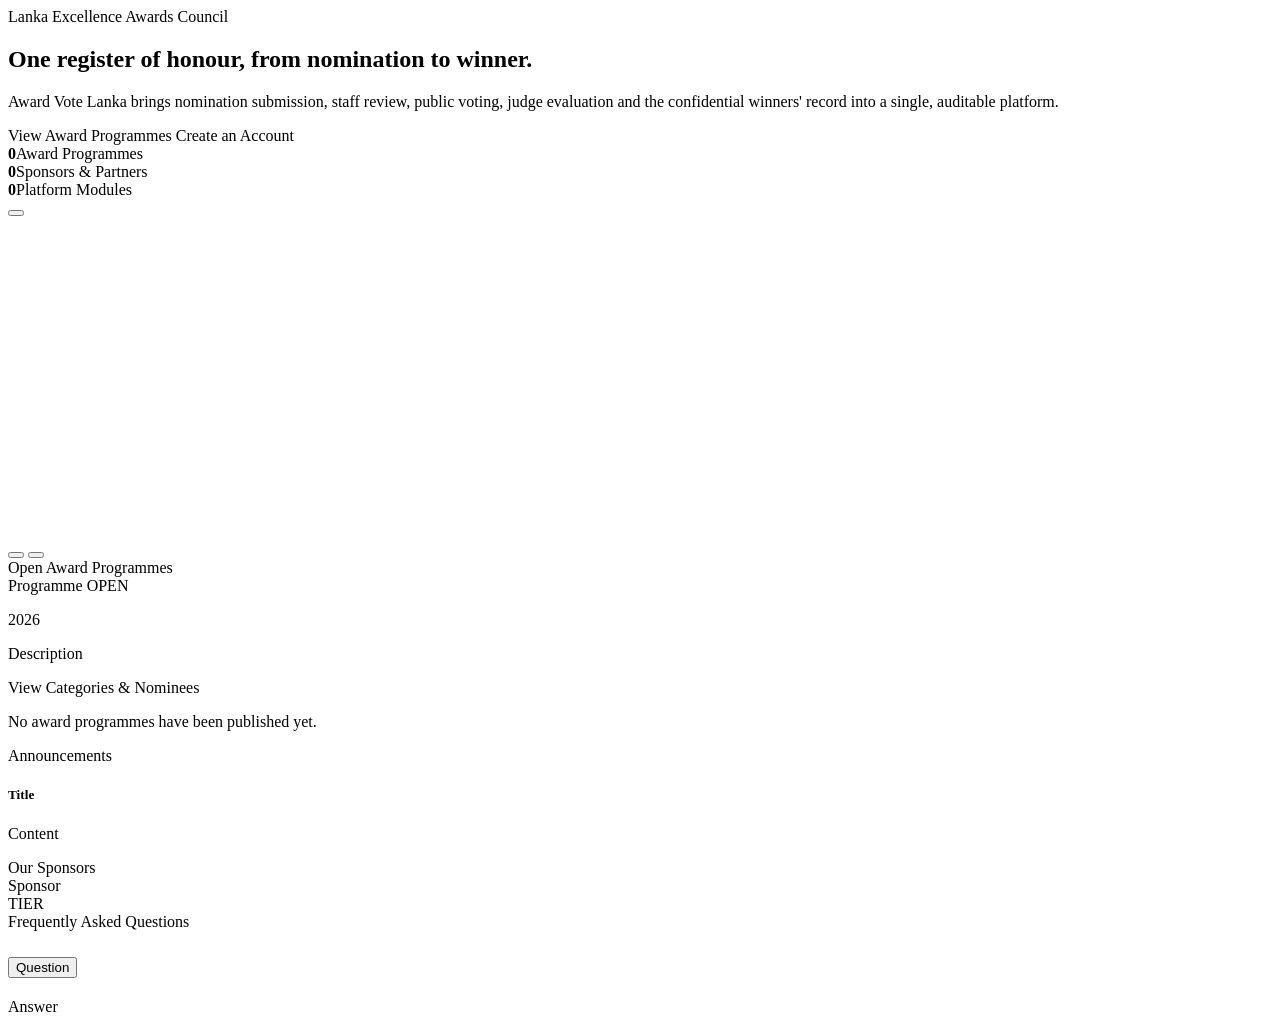
<file: src/main/resources/templates/index.html>
<!DOCTYPE html>
<html lang="en" xmlns:th="http://www.thymeleaf.org" data-bs-theme="dark">
<head th:replace="~{fragments/head :: head('Home')}"></head>
<body>
<div th:replace="~{fragments/nav :: nav}"></div>

<section class="av-hero">
    <div class="hero-orb hero-orb-gold"></div>
    <div class="hero-orb hero-orb-blue"></div>
    <div class="hero-orb hero-orb-purple"></div>
    <div class="container">
        <div class="row align-items-center">
            <div class="col-lg-7">
                <div class="eyebrow mb-3"><i class="bi bi-shield-check me-1"></i>Lanka Excellence Awards Council</div>
                <h1 class="mb-3">One <span class="hero-gradient-text">register of honour</span>, from nomination to winner.</h1>
                <p class="lead">Award Vote Lanka brings nomination submission, staff review, public voting, judge
                    evaluation and the confidential winners' record into a single, auditable platform.</p>
                <div class="mt-4 d-flex gap-2 flex-wrap">
                    <a th:href="@{/awards}" class="btn btn-gold btn-lg px-4"><i class="bi bi-award me-2"></i>View Award Programmes</a>
                    <a th:href="@{/register}" class="btn btn-outline-light btn-lg px-4"><i class="bi bi-person-plus me-2"></i>Create an Account</a>
                </div>
                <div class="hero-stats">
                    <div class="stat"><b class="count-up" th:attr="data-target=${#lists.size(programmes)}">0</b><span>Award Programmes</span></div>
                    <div class="stat"><b class="count-up" th:attr="data-target=${#lists.size(sponsors)}">0</b><span>Sponsors &amp; Partners</span></div>
                    <div class="stat"><b class="count-up" data-target="6">0</b><span>Platform Modules</span></div>
                </div>
            </div>
            <div class="col-lg-5 d-none d-lg-flex justify-content-center hero-seal-stage">
                <div class="hero-seal"><i class="bi bi-trophy"></i></div>
            </div>
        </div>
    </div>
</section>

<div class="container av-banner-stage" th:if="${not #lists.isEmpty(banners)}">
    <div id="bannerCarousel" class="carousel slide my-4 rounded-4 overflow-hidden" data-bs-ride="carousel" data-bs-interval="3000">
        <div class="carousel-indicators" th:if="${#lists.size(banners) > 1}">
            <button th:each="banner, iter : ${banners}" type="button" data-bs-target="#bannerCarousel"
                    th:attr="data-bs-slide-to=${iter.index}" th:classappend="${iter.first} ? 'active'"></button>
        </div>
        <div class="carousel-inner">
            <div class="carousel-item" th:each="banner, iter : ${banners}" th:classappend="${iter.first} ? 'active'">
                <a th:if="${banner.linkUrl}" th:href="${banner.linkUrl}">
                    <img th:src="${banner.imageUrl}" th:alt="${banner.title}" class="d-block w-100" style="height:320px;object-fit:contain;background:#0d1117">
                </a>
                <img th:unless="${banner.linkUrl}" th:src="${banner.imageUrl}" th:alt="${banner.title}" class="d-block w-100" style="height:320px;object-fit:contain;background:#0d1117">
            </div>
        </div>
        <button th:if="${#lists.size(banners) > 1}" class="carousel-control-prev" type="button" data-bs-target="#bannerCarousel" data-bs-slide="prev">
            <span class="carousel-control-prev-icon"></span>
        </button>
        <button th:if="${#lists.size(banners) > 1}" class="carousel-control-next" type="button" data-bs-target="#bannerCarousel" data-bs-slide="next">
            <span class="carousel-control-next-icon"></span>
        </button>
    </div>
</div>

<div class="container">

    <div class="reveal-on-scroll">
        <div class="ledger-rule"><span><i class="bi bi-award me-1"></i>Open Award Programmes</span></div>
        <div class="row g-4 reveal-grid">
            <div class="col-md-6 col-lg-4" th:each="p : ${programmes}">
                <div class="av-card h-100">
                    <div class="card-header-plate d-flex justify-content-between align-items-center">
                        <span th:text="${p.name}">Programme</span>
                        <span class="badge-status" th:classappend="'badge-' + ${#strings.toLowerCase(p.status)}" th:text="${p.status}">OPEN</span>
                    </div>
                    <div class="p-3">
                        <p class="text-muted small mb-2"><i class="bi bi-calendar3 me-1"></i><span th:text="${p.year}">2026</span></p>
                        <p th:text="${p.description}">Description</p>
                        <a th:href="@{'/awards/' + ${p.id}}" class="btn btn-outline-navy btn-sm mt-2"><i class="bi bi-arrow-right-circle me-1"></i>View Categories &amp; Nominees</a>
                    </div>
                </div>
            </div>
            <div class="col-12" th:if="${#lists.isEmpty(programmes)}">
                <div class="empty-state"><i class="bi bi-award"></i><p>No award programmes have been published yet.</p></div>
            </div>
        </div>
    </div>

    <div class="reveal-on-scroll">
        <div class="ledger-rule"><span><i class="bi bi-megaphone me-1"></i>Announcements</span></div>
        <div class="row g-3 reveal-grid">
            <div class="col-md-6" th:each="a : ${announcements}" th:if="${a.active}">
                <div class="av-card p-3 h-100 d-flex gap-3">
                    <div class="icon-tile icon-tile-rose"><i class="bi bi-megaphone-fill"></i></div>
                    <div>
                        <h5 class="mb-1" th:text="${a.title}">Title</h5>
                        <p class="text-muted small mb-0" th:text="${a.content}">Content</p>
                    </div>
                </div>
            </div>
        </div>
    </div>

    <div class="reveal-on-scroll">
        <div class="ledger-rule"><span><i class="bi bi-briefcase me-1"></i>Our Sponsors</span></div>
        <div class="row g-3 align-items-stretch reveal-grid">
            <div class="col-6 col-md-3" th:each="s : ${sponsors}">
                <div class="av-card p-3 text-center h-100">
                    <i class="bi bi-building text-muted mb-2 d-block" th:classappend="${s.iconClass}"></i>
                    <div class="fw-bold" th:text="${s.sponsor.name}">Sponsor</div>
                    <span class="badge-status badge-open mt-2 d-inline-block" th:text="${s.sponsor.tier}">TIER</span>
                </div>
            </div>
        </div>
    </div>

    <div class="reveal-on-scroll">
        <div class="ledger-rule"><span><i class="bi bi-question-circle me-1"></i>Frequently Asked Questions</span></div>
        <div class="accordion mb-5" id="faqAccordion">
            <div class="accordion-item" th:each="f, iter : ${faqs}">
                <h2 class="accordion-header">
                    <button class="accordion-button collapsed" type="button" data-bs-toggle="collapse"
                            th:data-bs-target="'#faq' + ${iter.index}" th:text="${f.question}">Question</button>
                </h2>
                <div th:id="'faq' + ${iter.index}" class="accordion-collapse collapse" data-bs-parent="#faqAccordion">
                    <div class="accordion-body" th:text="${f.answer}">Answer</div>
                </div>
            </div>
        </div>
    </div>

</div>

<div th:replace="~{fragments/footer :: footer}"></div>
<script src="https://cdn.jsdelivr.net/npm/bootstrap@5.3.3/dist/js/bootstrap.bundle.min.js"></script>
<script th:src="@{/js/app.js}"></script>
</body>
</html>
</file>
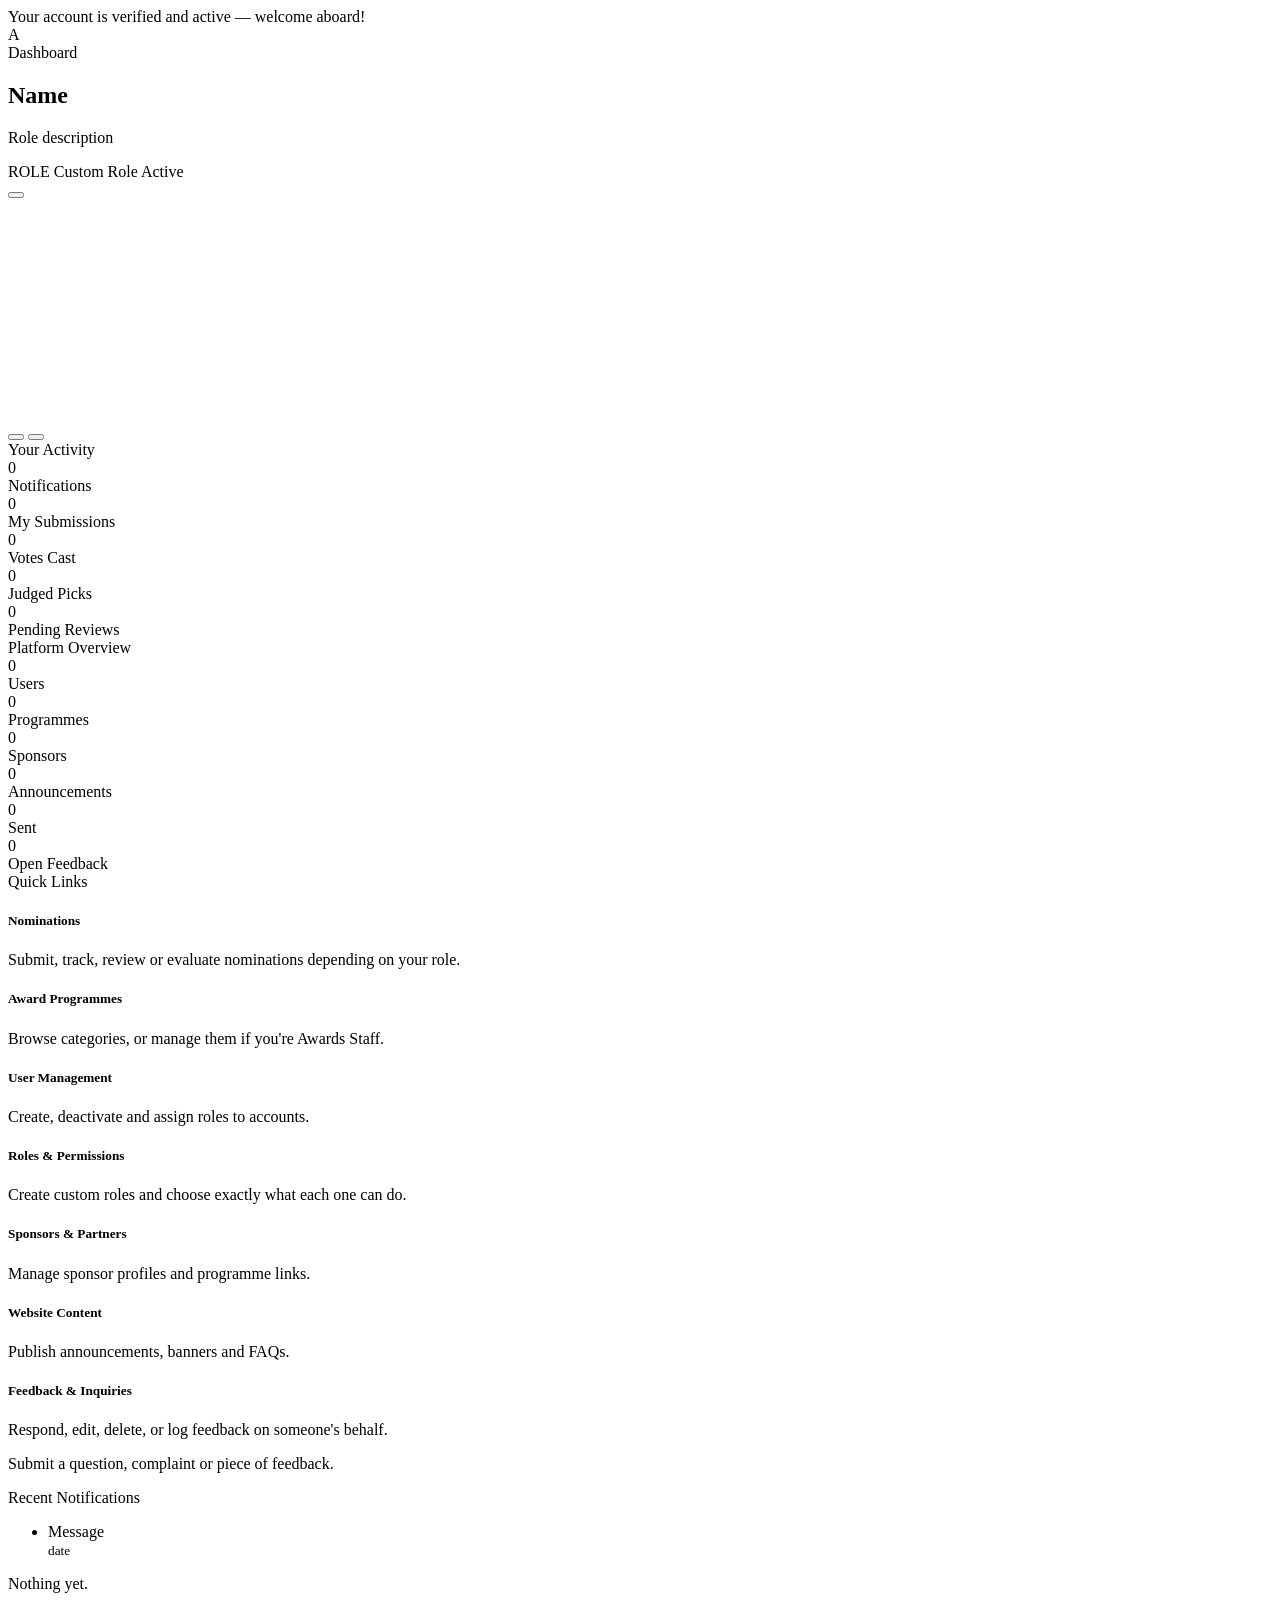
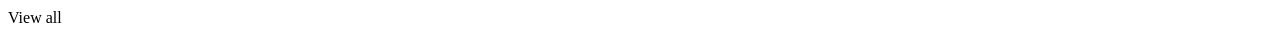
<file: src/main/resources/templates/dashboard.html>
<!DOCTYPE html>
<html lang="en" xmlns:th="http://www.thymeleaf.org" data-bs-theme="dark">
<head th:replace="~{fragments/head :: head('Dashboard')}"></head>
<body>
<div th:replace="~{fragments/nav :: nav}"></div>

<div class="container py-5">

    <div class="alert alert-success py-2" th:if="${param.verified != null}">
        <i class="bi bi-patch-check-fill me-1"></i>Your account is verified and active — welcome aboard!
    </div>

    <!-- ================= Header ================= -->
    <div class="d-flex align-items-start gap-3 mb-4 flex-wrap">
        <div class="seal-badge" th:text="${#strings.substring(user.fullName,0,1)}">A</div>
        <div class="flex-grow-1">
            <div class="page-eyebrow" th:text="${greeting}">Dashboard</div>
            <h2 class="mb-1" th:text="${user.fullName}">Name</h2>
            <p class="text-muted mb-2" th:text="${user.getRoleDescription()}">Role description</p>
            <div class="d-flex flex-wrap gap-2">
                <span class="badge-status badge-submitted" th:text="${user.role}">ROLE</span>
                <span class="badge-status badge-open" th:if="${user.customRole != null}" th:text="${user.customRole.name}">Custom Role</span>
                <span class="badge-status" th:classappend="${user.active} ? 'badge-approved' : 'badge-rejected'"
                      th:text="${user.active} ? 'Active' : 'Disabled'">Active</span>
            </div>
        </div>
    </div>

    <!-- ================= Banners ================= -->
    <div id="dashboardBannerCarousel" class="carousel slide mb-4 rounded-4 overflow-hidden" data-bs-ride="carousel" th:if="${not #lists.isEmpty(banners)}">
        <div class="carousel-indicators" th:if="${#lists.size(banners) > 1}">
            <button th:each="banner, iter : ${banners}" type="button" data-bs-target="#dashboardBannerCarousel"
                    th:attr="data-bs-slide-to=${iter.index}" th:classappend="${iter.first} ? 'active'"></button>
        </div>
        <div class="carousel-inner">
            <div class="carousel-item" th:each="banner, iter : ${banners}" th:classappend="${iter.first} ? 'active'">
                <a th:if="${banner.linkUrl}" th:href="${banner.linkUrl}">
                    <img th:src="${banner.imageUrl}" th:alt="${banner.title}" class="d-block w-100" style="height:220px;object-fit:contain;background:#0d1117">
                </a>
                <img th:unless="${banner.linkUrl}" th:src="${banner.imageUrl}" th:alt="${banner.title}" class="d-block w-100" style="height:220px;object-fit:contain;background:#0d1117">
            </div>
        </div>
        <button th:if="${#lists.size(banners) > 1}" class="carousel-control-prev" type="button" data-bs-target="#dashboardBannerCarousel" data-bs-slide="prev">
            <span class="carousel-control-prev-icon"></span>
        </button>
        <button th:if="${#lists.size(banners) > 1}" class="carousel-control-next" type="button" data-bs-target="#dashboardBannerCarousel" data-bs-slide="next">
            <span class="carousel-control-next-icon"></span>
        </button>
    </div>

    <!-- ================= Your Activity ================= -->
    <div class="ledger-rule"><span><i class="bi bi-person-lines-fill me-1"></i>Your Activity</span></div>
    <div class="row g-3 mb-4 reveal-grid">
        <div class="col-6 col-md-3">
            <a th:href="@{/notifications}" class="text-decoration-none">
                <div class="stat-tile stat-tile-blue h-100">
                    <i class="bi bi-bell text-muted mb-1 d-block"></i>
                    <div class="stat-value count-up" th:attr="data-target=${stats.myNotifications}">0</div>
                    <div class="stat-label">Notifications</div>
                </div>
            </a>
        </div>
        <div class="col-6 col-md-3">
            <a th:href="@{/nominations}" class="text-decoration-none">
                <div class="stat-tile stat-tile-purple h-100">
                    <i class="bi bi-clipboard-check text-muted mb-1 d-block"></i>
                    <div class="stat-value count-up" th:attr="data-target=${stats.mySubmissions}">0</div>
                    <div class="stat-label">My Submissions</div>
                </div>
            </a>
        </div>
        <div class="col-6 col-md-3" th:if="${user.hasPermission(T(com.sliit.awardvote.user.model.Permission).VOTE)}">
            <a th:href="@{/nominations}" class="text-decoration-none">
                <div class="stat-tile stat-tile-teal h-100">
                    <i class="bi bi-hand-thumbs-up text-muted mb-1 d-block"></i>
                    <div class="stat-value count-up" th:attr="data-target=${stats.myVotes}">0</div>
                    <div class="stat-label">Votes Cast</div>
                </div>
            </a>
        </div>
        <div class="col-6 col-md-3" th:if="${user.hasPermission(T(com.sliit.awardvote.user.model.Permission).JUDGE_NOMINATIONS)}">
            <a th:href="@{/nominations}" class="text-decoration-none">
                <div class="stat-tile h-100" style="border-left-color:var(--accent-orange-b);">
                    <i class="bi bi-star text-muted mb-1 d-block"></i>
                    <div class="stat-value count-up" th:attr="data-target=${stats.myJudgedPicks}">0</div>
                    <div class="stat-label">Judged Picks</div>
                </div>
            </a>
        </div>
        <div class="col-6 col-md-3" th:if="${user.hasPermission(T(com.sliit.awardvote.user.model.Permission).REVIEW_NOMINATIONS)}">
            <a th:href="@{/nominations}" class="text-decoration-none">
                <div class="stat-tile h-100" th:classappend="${stats.pendingReviews > 0} ? 'stat-tile-actionable' : ''"
                    style="border-left-color:#e2596b;">
                    <i class="bi bi-hourglass-split text-muted mb-1 d-block"></i>
                    <div class="stat-value count-up" th:attr="data-target=${stats.pendingReviews}">0</div>
                    <div class="stat-label">Pending Reviews</div>
                </div>
            </a>
        </div>
    </div>

    <!-- ================= Platform Overview (managers only) ================= -->
    <div th:if="${user.hasPermission(T(com.sliit.awardvote.user.model.Permission).MANAGE_USERS)
                  or user.hasPermission(T(com.sliit.awardvote.user.model.Permission).MANAGE_AWARDS)
                  or user.hasPermission(T(com.sliit.awardvote.user.model.Permission).MANAGE_SPONSORS)
                  or user.hasPermission(T(com.sliit.awardvote.user.model.Permission).MANAGE_CONTENT)
                  or user.hasPermission(T(com.sliit.awardvote.user.model.Permission).MANAGE_NOTIFICATIONS)
                  or user.hasPermission(T(com.sliit.awardvote.user.model.Permission).HANDLE_FEEDBACK)}">
        <div class="ledger-rule"><span><i class="bi bi-bar-chart-line me-1"></i>Platform Overview</span></div>
        <div class="row g-3 mb-4 reveal-grid">
            <div class="col-6 col-md-2" th:if="${user.hasPermission(T(com.sliit.awardvote.user.model.Permission).MANAGE_USERS)}">
                <a th:href="@{/users}" class="text-decoration-none">
                    <div class="stat-tile h-100" style="border-left-color:var(--accent-orange-b);">
                        <i class="bi bi-people text-muted mb-1 d-block"></i>
                        <div class="stat-value count-up" th:attr="data-target=${stats.totalUsers}">0</div>
                        <div class="stat-label">Users</div>
                    </div>
                </a>
            </div>
            <div class="col-6 col-md-2" th:if="${user.hasPermission(T(com.sliit.awardvote.user.model.Permission).MANAGE_AWARDS)}">
                <a th:href="@{/awards}" class="text-decoration-none">
                    <div class="stat-tile stat-tile-blue h-100">
                        <i class="bi bi-award text-muted mb-1 d-block"></i>
                        <div class="stat-value count-up" th:attr="data-target=${stats.totalProgrammes}">0</div>
                        <div class="stat-label">Programmes</div>
                    </div>
                </a>
            </div>
            <div class="col-6 col-md-2" th:if="${user.hasPermission(T(com.sliit.awardvote.user.model.Permission).MANAGE_SPONSORS)}">
                <a th:href="@{/sponsors}" class="text-decoration-none">
                    <div class="stat-tile stat-tile-teal h-100">
                        <i class="bi bi-briefcase text-muted mb-1 d-block"></i>
                        <div class="stat-value count-up" th:attr="data-target=${stats.totalSponsors}">0</div>
                        <div class="stat-label">Sponsors</div>
                    </div>
                </a>
            </div>
            <div class="col-6 col-md-2" th:if="${user.hasPermission(T(com.sliit.awardvote.user.model.Permission).MANAGE_CONTENT)}">
                <a th:href="@{/content}" class="text-decoration-none">
                    <div class="stat-tile h-100" style="border-left-color:var(--accent-rose-b);">
                        <i class="bi bi-newspaper text-muted mb-1 d-block"></i>
                        <div class="stat-value count-up" th:attr="data-target=${stats.totalContentItems}">0</div>
                        <div class="stat-label">Announcements</div>
                    </div>
                </a>
            </div>
            <div class="col-6 col-md-2" th:if="${user.hasPermission(T(com.sliit.awardvote.user.model.Permission).MANAGE_NOTIFICATIONS)}">
                <a th:href="@{/notifications}" class="text-decoration-none">
                    <div class="stat-tile stat-tile-purple h-100">
                        <i class="bi bi-send text-muted mb-1 d-block"></i>
                        <div class="stat-value count-up" th:attr="data-target=${stats.totalNotificationsSent}">0</div>
                        <div class="stat-label">Sent</div>
                    </div>
                </a>
            </div>
            <div class="col-6 col-md-2" th:if="${user.hasPermission(T(com.sliit.awardvote.user.model.Permission).HANDLE_FEEDBACK)}">
                <a th:href="@{/feedback}" class="text-decoration-none">
                    <div class="stat-tile h-100" th:classappend="${stats.openFeedback > 0} ? 'stat-tile-actionable' : ''"
                         style="border-left-color:#e2596b;">
                        <i class="bi bi-chat-dots text-muted mb-1 d-block"></i>
                        <div class="stat-value count-up" th:attr="data-target=${stats.openFeedback}">0</div>
                        <div class="stat-label">Open Feedback</div>
                    </div>
                </a>
            </div>
        </div>
    </div>

    <div class="row g-4">
        <!-- ================= Quick Links ================= -->
        <div class="col-lg-8">
            <div class="ledger-rule mt-0"><span><i class="bi bi-grid me-1"></i>Quick Links</span></div>
            <div class="row g-3 reveal-grid">
                <div class="col-md-6">
                    <a th:href="@{/nominations}" class="text-decoration-none">
                        <div class="av-card p-3 h-100 d-flex gap-3">
                            <div class="icon-tile icon-tile-blue"><i class="bi bi-clipboard-check"></i></div>
                            <div>
                                <h5 class="mb-1">Nominations</h5>
                                <p class="text-muted small mb-0">Submit, track, review or evaluate nominations depending on your role.</p>
                            </div>
                        </div>
                    </a>
                </div>
                <div class="col-md-6">
                    <a th:href="@{/awards}" class="text-decoration-none">
                        <div class="av-card p-3 h-100 d-flex gap-3">
                            <div class="icon-tile icon-tile-gold"><i class="bi bi-award"></i></div>
                            <div>
                                <h5 class="mb-1">Award Programmes</h5>
                                <p class="text-muted small mb-0">Browse categories, or manage them if you're Awards Staff.</p>
                            </div>
                        </div>
                    </a>
                </div>
                <div class="col-md-6" th:if="${user.hasPermission(T(com.sliit.awardvote.user.model.Permission).MANAGE_USERS)}">
                    <a th:href="@{/users}" class="text-decoration-none">
                        <div class="av-card p-3 h-100 d-flex gap-3">
                            <div class="icon-tile icon-tile-orange"><i class="bi bi-people"></i></div>
                            <div>
                                <h5 class="mb-1">User Management</h5>
                                <p class="text-muted small mb-0">Create, deactivate and assign roles to accounts.</p>
                            </div>
                        </div>
                    </a>
                </div>
                <div class="col-md-6" th:if="${user.hasPermission(T(com.sliit.awardvote.user.model.Permission).MANAGE_ROLES)}">
                    <a th:href="@{/roles}" class="text-decoration-none">
                        <div class="av-card p-3 h-100 d-flex gap-3">
                            <div class="icon-tile icon-tile-orange"><i class="bi bi-shield-lock"></i></div>
                            <div>
                                <h5 class="mb-1">Roles &amp; Permissions</h5>
                                <p class="text-muted small mb-0">Create custom roles and choose exactly what each one can do.</p>
                            </div>
                        </div>
                    </a>
                </div>
                <div class="col-md-6" th:if="${user.hasPermission(T(com.sliit.awardvote.user.model.Permission).MANAGE_SPONSORS)}">
                    <a th:href="@{/sponsors}" class="text-decoration-none">
                        <div class="av-card p-3 h-100 d-flex gap-3">
                            <div class="icon-tile icon-tile-teal"><i class="bi bi-briefcase"></i></div>
                            <div>
                                <h5 class="mb-1">Sponsors &amp; Partners</h5>
                                <p class="text-muted small mb-0">Manage sponsor profiles and programme links.</p>
                            </div>
                        </div>
                    </a>
                </div>
                <div class="col-md-6" th:if="${user.hasPermission(T(com.sliit.awardvote.user.model.Permission).MANAGE_CONTENT)}">
                    <a th:href="@{/content}" class="text-decoration-none">
                        <div class="av-card p-3 h-100 d-flex gap-3">
                            <div class="icon-tile icon-tile-rose"><i class="bi bi-newspaper"></i></div>
                            <div>
                                <h5 class="mb-1">Website Content</h5>
                                <p class="text-muted small mb-0">Publish announcements, banners and FAQs.</p>
                            </div>
                        </div>
                    </a>
                </div>
                <div class="col-md-6">
                    <a th:href="@{/feedback}" class="text-decoration-none">
                        <div class="av-card p-3 h-100 d-flex gap-3">
                            <div class="icon-tile icon-tile-purple"><i class="bi bi-chat-dots"></i></div>
                            <div>
                                <h5 class="mb-1">Feedback &amp; Inquiries</h5>
                                <p class="text-muted small mb-0"
                                   th:if="${user.hasPermission(T(com.sliit.awardvote.user.model.Permission).HANDLE_FEEDBACK)}">
                                    Respond, edit, delete, or log feedback on someone's behalf.
                                </p>
                                <p class="text-muted small mb-0"
                                   th:unless="${user.hasPermission(T(com.sliit.awardvote.user.model.Permission).HANDLE_FEEDBACK)}">
                                    Submit a question, complaint or piece of feedback.
                                </p>
                            </div>
                        </div>
                    </a>
                </div>
            </div>
        </div>

        <!-- ================= Recent Notifications sidebar ================= -->
        <div class="col-lg-4">
            <div class="ledger-rule mt-0"><span><i class="bi bi-clock-history me-1"></i>Recent Notifications</span></div>
            <div class="av-card">
                <ul class="list-group list-group-flush" th:if="${not #lists.isEmpty(recentNotifications)}">
                    <li class="list-group-item" th:each="n : ${recentNotifications}">
                        <div class="small" th:text="${#strings.abbreviate(n.message, 80)}">Message</div>
                        <small class="text-muted" th:text="${#temporals.format(n.createdAt, 'dd MMM, HH:mm')}">date</small>
                    </li>
                </ul>
                <div class="empty-state py-4" th:if="${#lists.isEmpty(recentNotifications)}">
                    <i class="bi bi-bell-slash"></i>
                    <p class="mb-0 small">Nothing yet.</p>
                </div>
                <div class="p-2 text-center border-top" style="border-color:var(--border-faint) !important;" th:if="${not #lists.isEmpty(recentNotifications)}">
                    <a th:href="@{/notifications}" class="small">View all <i class="bi bi-arrow-right"></i></a>
                </div>
            </div>
        </div>
    </div>
</div>

<div th:replace="~{fragments/footer :: footer}"></div>
<script src="https://cdn.jsdelivr.net/npm/bootstrap@5.3.3/dist/js/bootstrap.bundle.min.js"></script>
<script th:src="@{/js/app.js}"></script>
</body>
</html>
</file>
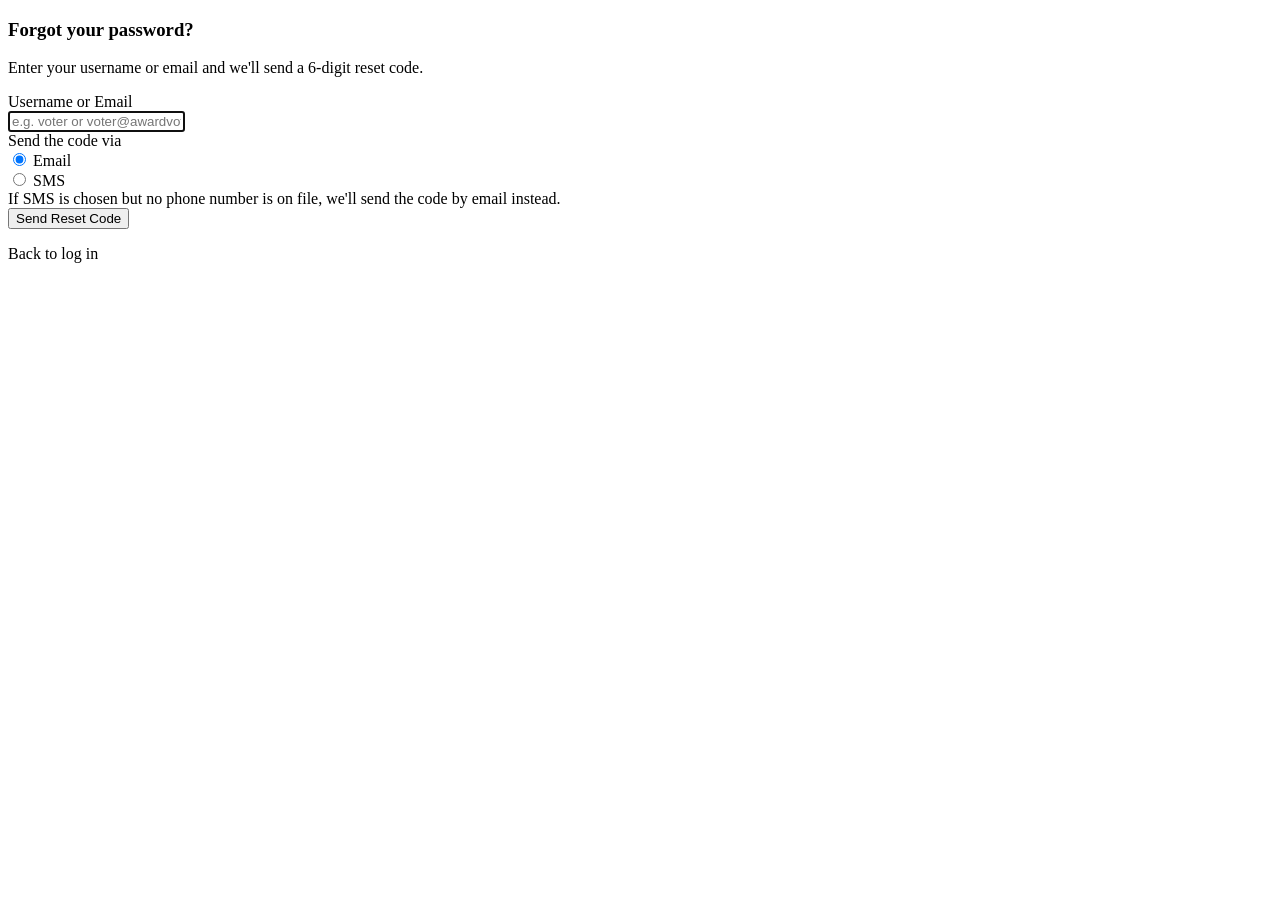
<file: src/main/resources/templates/forgot-password.html>
<!DOCTYPE html>
<html lang="en" xmlns:th="http://www.thymeleaf.org" data-bs-theme="dark">
<head th:replace="~{fragments/head :: head('Forgot Password')}"></head>
<body>
<div th:replace="~{fragments/nav :: nav}"></div>

<div class="auth-shell">
    <div class="auth-card">
        <div class="text-center mb-4">
            <div class="seal-badge mx-auto mb-3"><i class="bi bi-key"></i></div>
            <h3 class="mb-0">Forgot your password?</h3>
            <p class="text-muted small">Enter your username or email and we'll send a 6-digit reset code.</p>
        </div>

        <form th:action="@{/forgot-password}" method="post">
            <div class="mb-3">
                <label class="form-label">Username or Email</label>
                <div class="field-icon-group">
                    <i class="bi bi-person"></i>
                    <input type="text" name="identifier" class="form-control" required autofocus placeholder="e.g. voter or voter@awardvotelanka.lk">
                </div>
            </div>

            <div class="mb-4">
                <label class="form-label d-block mb-2">Send the code via</label>
                <div class="row g-2">
                    <div class="col-6">
                        <input type="radio" class="btn-check" name="channel" id="channelEmail" value="EMAIL" checked>
                        <label class="av-card w-100 p-2 text-center small mb-0" for="channelEmail" style="cursor:pointer;">
                            <i class="bi bi-envelope d-block fs-5 mb-1"></i>Email
                        </label>
                    </div>
                    <div class="col-6">
                        <input type="radio" class="btn-check" name="channel" id="channelSms" value="SMS">
                        <label class="av-card w-100 p-2 text-center small mb-0" for="channelSms" style="cursor:pointer;">
                            <i class="bi bi-phone d-block fs-5 mb-1"></i>SMS
                        </label>
                    </div>
                </div>
                <div class="form-text">If SMS is chosen but no phone number is on file, we'll send the code by email instead.</div>
            </div>

            <button type="submit" class="btn btn-navy w-100"><i class="bi bi-send me-1"></i>Send Reset Code</button>
        </form>

        <p class="text-center text-muted small mt-3 mb-0">
            <a th:href="@{/login}"><i class="bi bi-arrow-left me-1"></i>Back to log in</a>
        </p>
    </div>
</div>

<div th:replace="~{fragments/footer :: footer}"></div>
<script src="https://cdn.jsdelivr.net/npm/bootstrap@5.3.3/dist/js/bootstrap.bundle.min.js"></script>
<script th:src="@{/js/app.js}"></script>
</body>
</html>
</file>
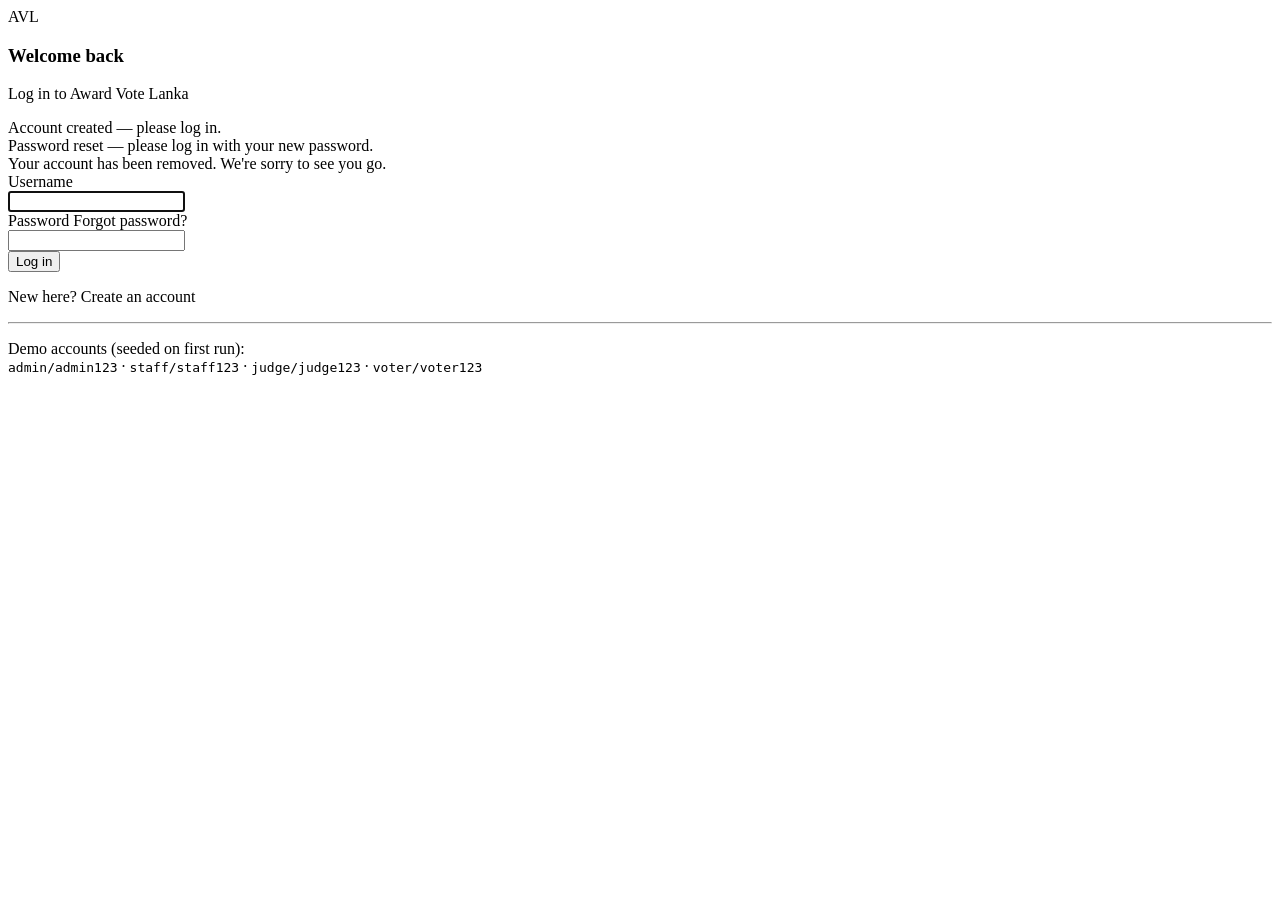
<file: src/main/resources/templates/login.html>
<!DOCTYPE html>
<html lang="en" xmlns:th="http://www.thymeleaf.org" data-bs-theme="dark">
<head th:replace="~{fragments/head :: head('Log in')}"></head>
<body>
<div th:replace="~{fragments/nav :: nav}"></div>

<div class="auth-shell">
    <div class="auth-card">
        <div class="text-center mb-4">
            <div class="seal-badge mx-auto mb-3">AVL</div>
            <h3 class="mb-0">Welcome back</h3>
            <p class="text-muted small">Log in to Award Vote Lanka</p>
        </div>

        <div class="alert alert-success py-2" th:if="${param.registered != null}"><i class="bi bi-check-circle me-1"></i>Account created — please log in.</div>
        <div class="alert alert-success py-2" th:if="${param.resetSuccess != null}"><i class="bi bi-check-circle me-1"></i>Password reset — please log in with your new password.</div>
        <div class="alert alert-success py-2" th:if="${accountDeleted}"><i class="bi bi-check-circle me-1"></i>Your account has been removed. We're sorry to see you go.</div>
        <div class="alert alert-danger py-2" th:if="${error}"><i class="bi bi-exclamation-triangle me-1"></i><span th:text="${error}"></span></div>

        <form th:action="@{/login}" method="post">
            <div class="mb-3">
                <label class="form-label">Username</label>
                <div class="field-icon-group">
                    <i class="bi bi-person"></i>
                    <input type="text" name="username" class="form-control" required autofocus>
                </div>
            </div>
            <div class="mb-3">
                <div class="d-flex justify-content-between align-items-center">
                    <label class="form-label mb-0">Password</label>
                    <a th:href="@{/forgot-password}" class="small">Forgot password?</a>
                </div>
                <div class="field-icon-group">
                    <i class="bi bi-lock"></i>
                    <input type="password" name="password" class="form-control" required>
                </div>
            </div>
            <button type="submit" class="btn btn-navy w-100"><i class="bi bi-box-arrow-in-right me-1"></i>Log in</button>
        </form>
        <p class="text-center text-muted small mt-3 mb-0">
            New here? <a th:href="@{/register}">Create an account</a>
        </p>
        <hr>
        <p class="text-muted small mb-0"><i class="bi bi-info-circle me-1"></i>Demo accounts (seeded on first run):<br>
            <code>admin/admin123</code> · <code>staff/staff123</code> · <code>judge/judge123</code> · <code>voter/voter123</code>
        </p>
    </div>
</div>

<div th:replace="~{fragments/footer :: footer}"></div>
<script src="https://cdn.jsdelivr.net/npm/bootstrap@5.3.3/dist/js/bootstrap.bundle.min.js"></script>
<script th:src="@{/js/app.js}"></script>
</body>
</html>
</file>
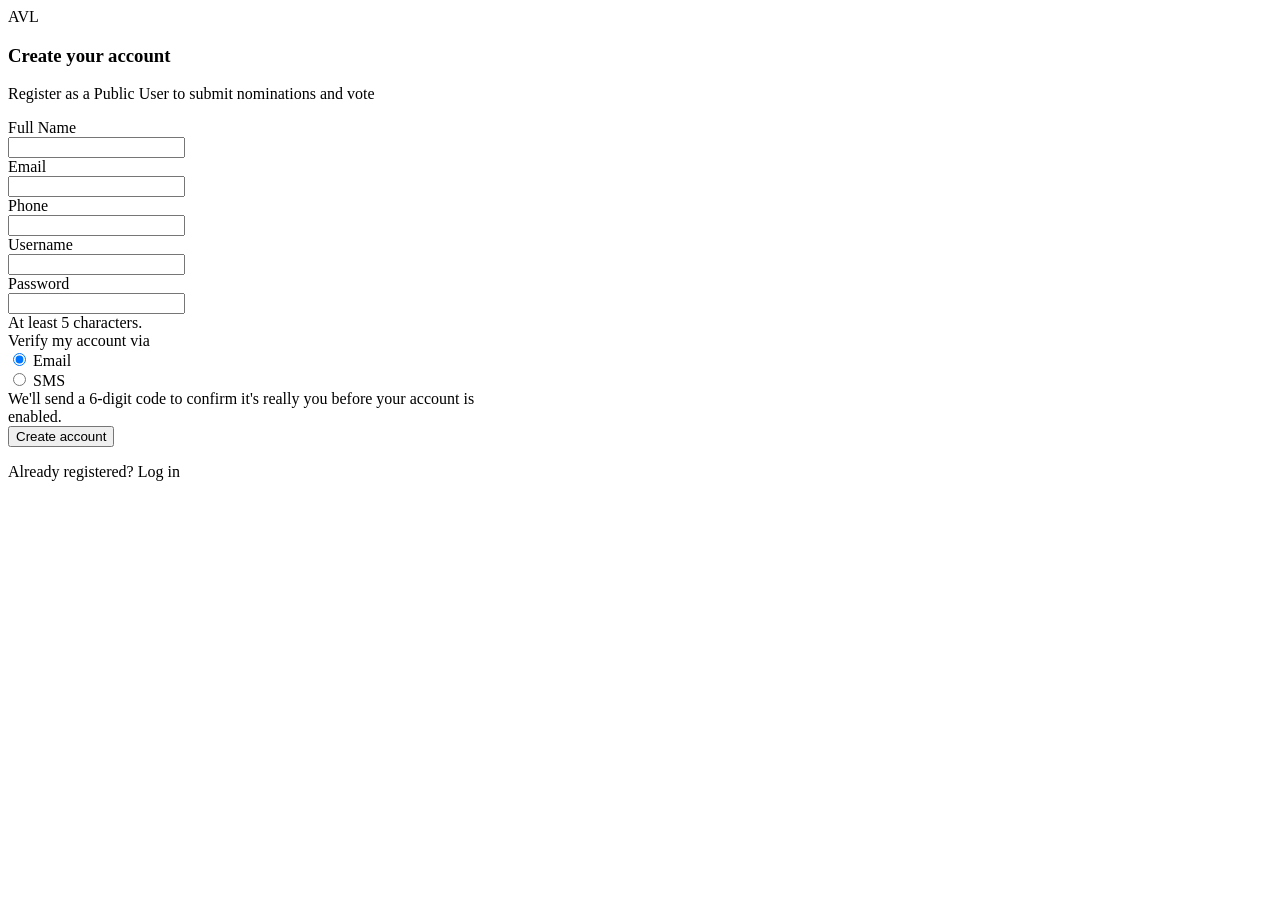
<file: src/main/resources/templates/register.html>
<!DOCTYPE html>
<html lang="en" xmlns:th="http://www.thymeleaf.org" data-bs-theme="dark">
<head th:replace="~{fragments/head :: head('Register')}"></head>
<body>
<div th:replace="~{fragments/nav :: nav}"></div>

<div class="auth-shell">
    <div class="auth-card" style="max-width:500px;">
        <div class="text-center mb-4">
            <div class="seal-badge mx-auto mb-3">AVL</div>
            <h3 class="mb-0">Create your account</h3>
            <p class="text-muted small">Register as a Public User to submit nominations and vote</p>
        </div>

        <div class="alert alert-danger py-2" th:if="${error}"><i class="bi bi-exclamation-triangle me-1"></i><span th:text="${error}"></span></div>

        <form th:action="@{/register}" th:object="${user}" method="post">
            <div class="mb-3">
                <label class="form-label">Full Name</label>
                <div class="field-icon-group"><i class="bi bi-person"></i><input type="text" th:field="*{fullName}" class="form-control" required></div>
            </div>
            <div class="mb-3">
                <label class="form-label">Email</label>
                <div class="field-icon-group"><i class="bi bi-envelope"></i><input type="email" th:field="*{email}" class="form-control" required></div>
            </div>
            <div class="mb-3">
                <label class="form-label">Phone</label>
                <div class="field-icon-group"><i class="bi bi-telephone"></i><input type="text" th:field="*{phone}" class="form-control"></div>
            </div>
            <div class="mb-3">
                <label class="form-label">Username</label>
                <div class="field-icon-group"><i class="bi bi-at"></i><input type="text" th:field="*{username}" class="form-control" required></div>
            </div>
            <div class="mb-3">
                <label class="form-label">Password</label>
                <div class="field-icon-group"><i class="bi bi-lock"></i><input type="password" th:field="*{password}" class="form-control" minlength="5" required></div>
                <div class="form-text">At least 5 characters.</div>
            </div>
            <div class="mb-4">
                <label class="form-label d-block mb-2">Verify my account via</label>
                <div class="row g-2">
                    <div class="col-6">
                        <input type="radio" class="btn-check" name="channel" id="regChannelEmail" value="EMAIL" checked>
                        <label class="av-card w-100 p-2 text-center small mb-0" for="regChannelEmail" style="cursor:pointer;">
                            <i class="bi bi-envelope d-block fs-5 mb-1"></i>Email
                        </label>
                    </div>
                    <div class="col-6">
                        <input type="radio" class="btn-check" name="channel" id="regChannelSms" value="SMS">
                        <label class="av-card w-100 p-2 text-center small mb-0" for="regChannelSms" style="cursor:pointer;">
                            <i class="bi bi-phone d-block fs-5 mb-1"></i>SMS
                        </label>
                    </div>
                </div>
                <div class="form-text">We'll send a 6-digit code to confirm it's really you before your account is enabled.</div>
            </div>
            <button type="submit" class="btn btn-navy w-100"><i class="bi bi-person-check me-1"></i>Create account</button>
        </form>
        <p class="text-center text-muted small mt-3 mb-0">
            Already registered? <a th:href="@{/login}">Log in</a>
        </p>
    </div>
</div>

<div th:replace="~{fragments/footer :: footer}"></div>
<script src="https://cdn.jsdelivr.net/npm/bootstrap@5.3.3/dist/js/bootstrap.bundle.min.js"></script>
<script th:src="@{/js/app.js}"></script>
</body>
</html>
</file>
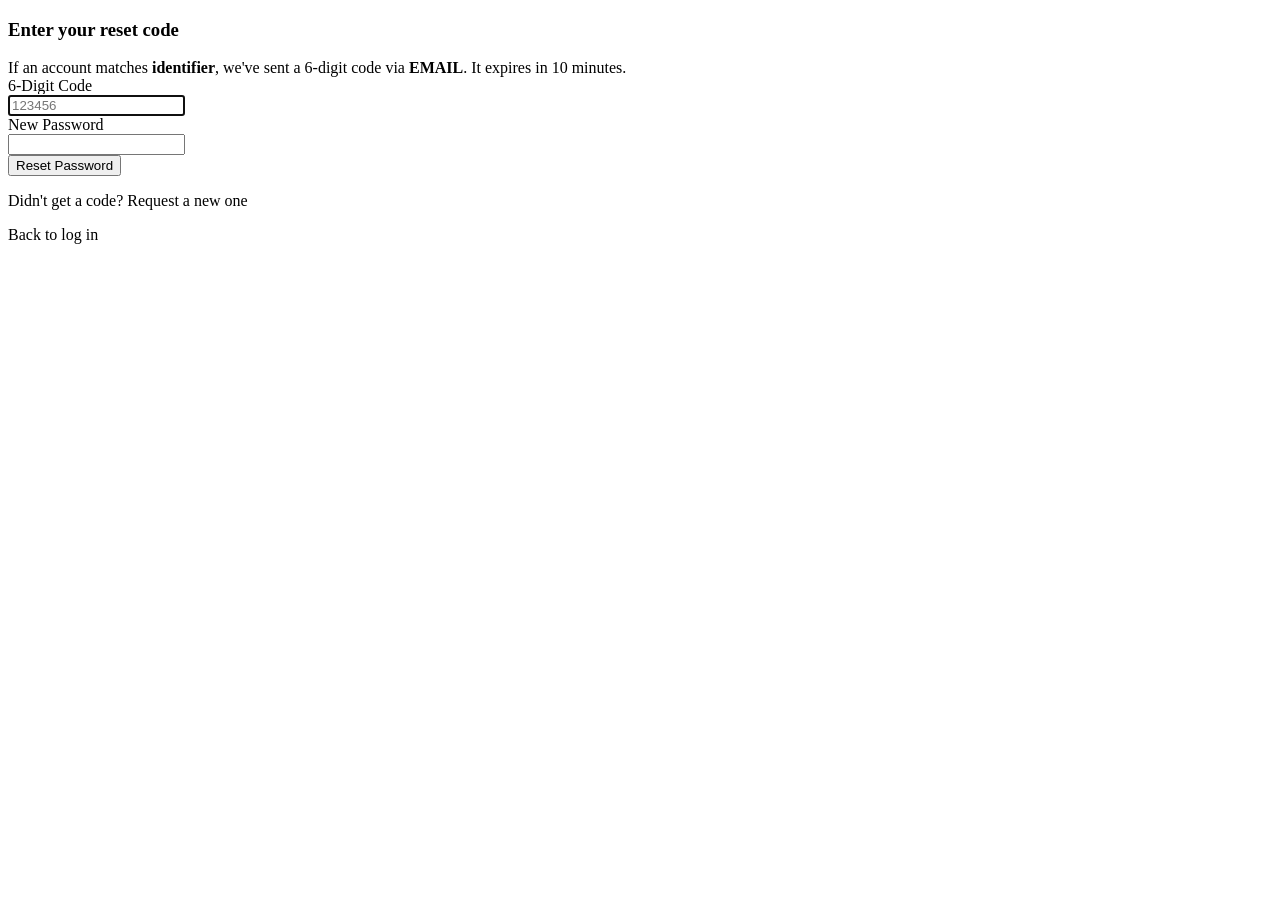
<file: src/main/resources/templates/reset-password.html>
<!DOCTYPE html>
<html lang="en" xmlns:th="http://www.thymeleaf.org" data-bs-theme="dark">
<head th:replace="~{fragments/head :: head('Reset Password')}"></head>
<body>
<div th:replace="~{fragments/nav :: nav}"></div>

<div class="auth-shell">
    <div class="auth-card">
        <div class="text-center mb-4">
            <div class="seal-badge mx-auto mb-3"><i class="bi bi-shield-check"></i></div>
            <h3 class="mb-0">Enter your reset code</h3>
        </div>

        <div class="alert alert-info py-2" th:if="${channel != null}">
            <i class="bi bi-info-circle me-1"></i>
            If an account matches <strong th:text="${identifier}">identifier</strong>, we've sent a 6-digit code via
            <strong th:text="${channel}">EMAIL</strong>. It expires in 10 minutes.
        </div>
        <div class="alert alert-danger py-2" th:if="${error}"><i class="bi bi-exclamation-triangle me-1"></i><span th:text="${error}"></span></div>

        <form th:action="@{/reset-password}" method="post">
            <input type="hidden" name="identifier" th:value="${identifier}">
            <div class="mb-3">
                <label class="form-label">6-Digit Code</label>
                <div class="field-icon-group">
                    <i class="bi bi-hash"></i>
                    <input type="text" name="code" class="form-control" required autofocus maxlength="6"
                           pattern="[0-9]{6}" placeholder="123456" inputmode="numeric">
                </div>
            </div>
            <div class="mb-4">
                <label class="form-label">New Password</label>
                <div class="field-icon-group">
                    <i class="bi bi-lock"></i>
                    <input type="password" name="newPassword" class="form-control" required minlength="4">
                </div>
            </div>
            <button type="submit" class="btn btn-navy w-100"><i class="bi bi-check-lg me-1"></i>Reset Password</button>
        </form>

        <p class="text-center text-muted small mt-3 mb-0">
            Didn't get a code? <a th:href="@{/forgot-password}">Request a new one</a>
        </p>
        <p class="text-center text-muted small mb-0">
            <a th:href="@{/login}"><i class="bi bi-arrow-left me-1"></i>Back to log in</a>
        </p>
    </div>
</div>

<div th:replace="~{fragments/footer :: footer}"></div>
<script src="https://cdn.jsdelivr.net/npm/bootstrap@5.3.3/dist/js/bootstrap.bundle.min.js"></script>
<script th:src="@{/js/app.js}"></script>
</body>
</html>
</file>
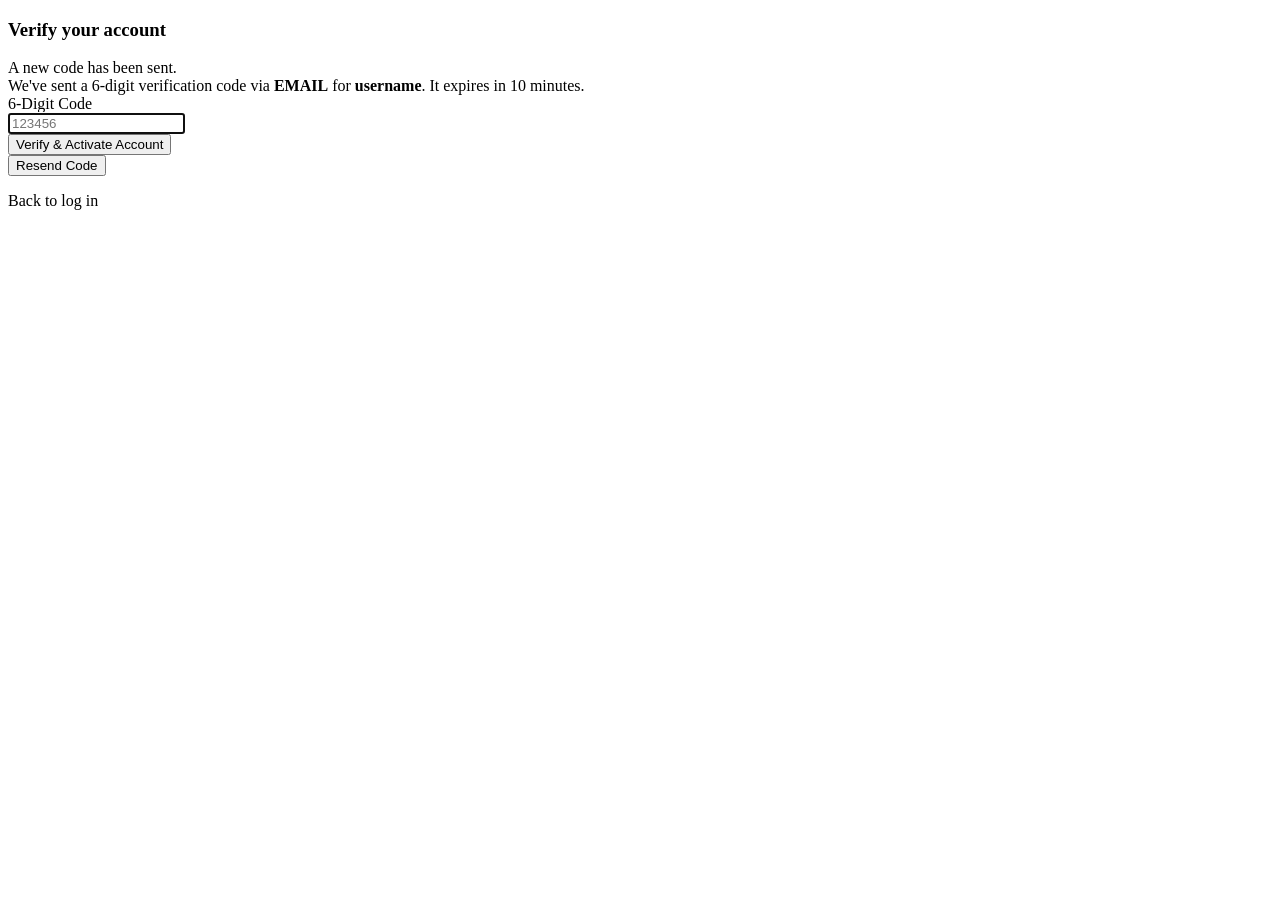
<file: src/main/resources/templates/verify-account.html>
<!DOCTYPE html>
<html lang="en" xmlns:th="http://www.thymeleaf.org" data-bs-theme="dark">
<head th:replace="~{fragments/head :: head('Verify Account')}"></head>
<body>
<div th:replace="~{fragments/nav :: nav}"></div>

<div class="auth-shell">
    <div class="auth-card">
        <div class="text-center mb-4">
            <div class="seal-badge mx-auto mb-3"><i class="bi bi-patch-check"></i></div>
            <h3 class="mb-0">Verify your account</h3>
        </div>

        <div class="alert alert-success py-2" th:if="${resent}"><i class="bi bi-check-circle me-1"></i>A new code has been sent.</div>
        <div class="alert alert-info py-2" th:if="${channel != null and resent == null}">
            <i class="bi bi-info-circle me-1"></i>
            We've sent a 6-digit verification code via <strong th:text="${channel}">EMAIL</strong> for
            <strong th:text="${identifier}">username</strong>. It expires in 10 minutes.
        </div>
        <div class="alert alert-danger py-2" th:if="${error}"><i class="bi bi-exclamation-triangle me-1"></i><span th:text="${error}"></span></div>

        <form th:action="@{/verify-account}" method="post">
            <input type="hidden" name="identifier" th:value="${identifier}">
            <div class="mb-4">
                <label class="form-label">6-Digit Code</label>
                <div class="field-icon-group">
                    <i class="bi bi-hash"></i>
                    <input type="text" name="code" class="form-control" required autofocus maxlength="6"
                           pattern="[0-9]{6}" placeholder="123456" inputmode="numeric">
                </div>
            </div>
            <button type="submit" class="btn btn-navy w-100"><i class="bi bi-patch-check-fill me-1"></i>Verify &amp; Activate Account</button>
        </form>

        <form th:action="@{/verify-account/resend}" method="post" class="mt-3">
            <input type="hidden" name="identifier" th:value="${identifier}">
            <input type="hidden" name="channel" th:value="${channel != null ? channel : 'EMAIL'}">
            <button type="submit" class="btn btn-outline-secondary w-100 btn-sm"><i class="bi bi-arrow-repeat me-1"></i>Resend Code</button>
        </form>

        <p class="text-center text-muted small mt-3 mb-0">
            <a th:href="@{/login}"><i class="bi bi-arrow-left me-1"></i>Back to log in</a>
        </p>
    </div>
</div>

<div th:replace="~{fragments/footer :: footer}"></div>
<script src="https://cdn.jsdelivr.net/npm/bootstrap@5.3.3/dist/js/bootstrap.bundle.min.js"></script>
<script th:src="@{/js/app.js}"></script>
</body>
</html>
</file>
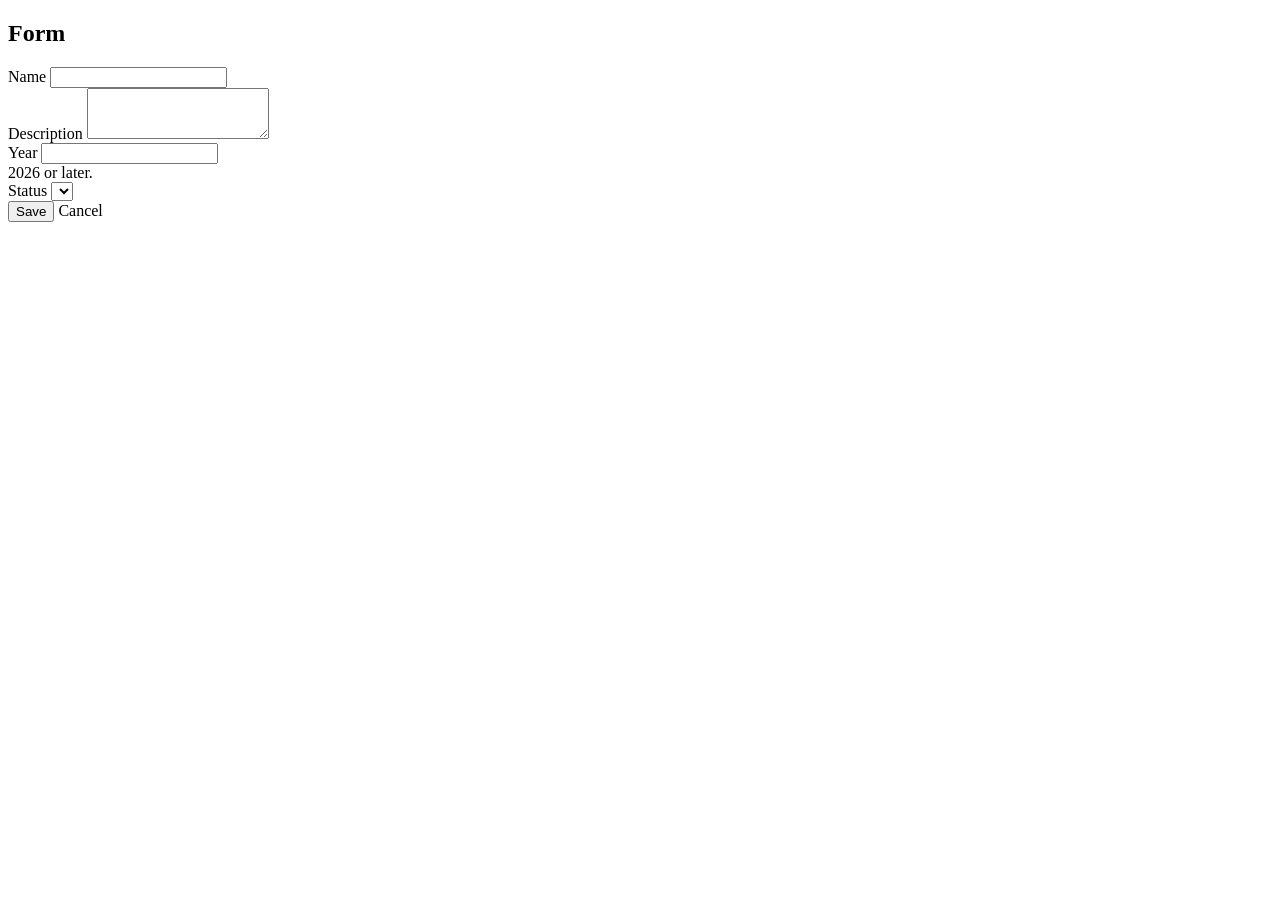
<file: src/main/resources/templates/awards/form.html>
<!DOCTYPE html>
<html lang="en" xmlns:th="http://www.thymeleaf.org" data-bs-theme="dark">
<head th:replace="~{fragments/head :: head('Programme Form')}"></head>
<body>
<div th:replace="~{fragments/nav :: nav}"></div>

<div class="container py-5" style="max-width:640px;">
    <h2 class="mb-4" th:text="${programme.id} != null ? 'Edit Award Programme' : 'New Award Programme'">Form</h2>
    <div class="av-card p-4">
        <form th:action="@{/awards/save}" th:object="${programme}" method="post">
            <input type="hidden" th:field="*{id}">
            <div class="mb-3">
                <label class="form-label">Name</label>
                <input type="text" th:field="*{name}" class="form-control" required>
            </div>
            <div class="mb-3">
                <label class="form-label">Description</label>
                <textarea th:field="*{description}" class="form-control" rows="3"></textarea>
            </div>
            <div class="mb-3">
                <label class="form-label">Year</label>
                <input type="number" th:field="*{year}" class="form-control" min="2026" step="1" required
                       th:classappend="${yearError != null} ? 'is-invalid'">
                <div class="invalid-feedback" th:if="${yearError != null}" th:text="${yearError}"></div>
                <div class="form-text">2026 or later.</div>
            </div>
            <div class="mb-3">
                <label class="form-label">Status</label>
                <select th:field="*{status}" class="form-select">
                    <option th:each="s : ${statuses}" th:value="${s}" th:text="${s}"></option>
                </select>
            </div>
            <button type="submit" class="btn btn-navy"><i class="bi bi-check-lg me-1"></i>Save</button>
            <a th:href="@{/awards}" class="btn btn-outline-secondary"><i class="bi bi-x-lg me-1"></i>Cancel</a>
        </form>
    </div>
</div>

<div th:replace="~{fragments/footer :: footer}"></div>
<script src="https://cdn.jsdelivr.net/npm/bootstrap@5.3.3/dist/js/bootstrap.bundle.min.js"></script>
<script th:src="@{/js/app.js}"></script>
</body>
</html>
</file>
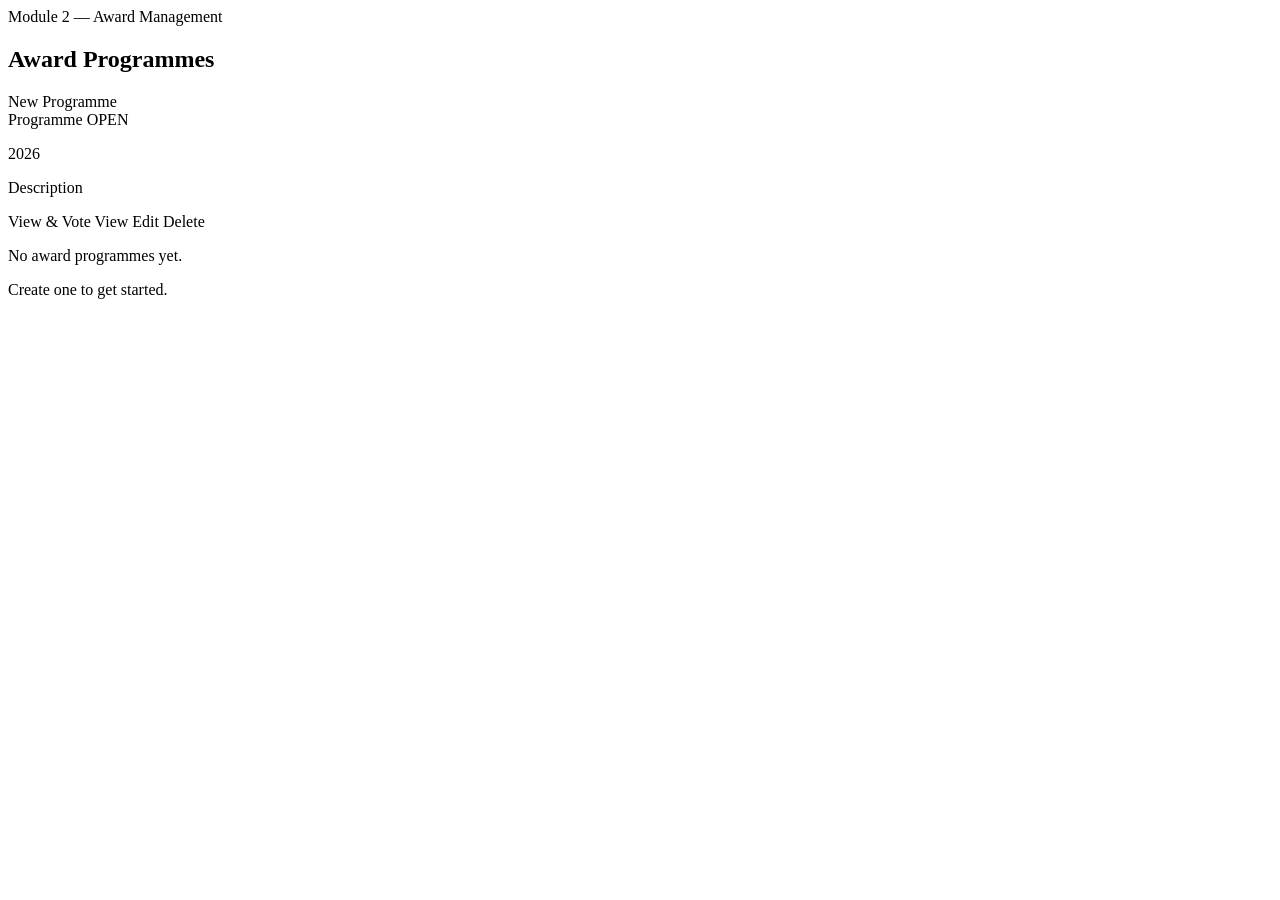
<file: src/main/resources/templates/awards/list.html>
<!DOCTYPE html>
<html lang="en" xmlns:th="http://www.thymeleaf.org" data-bs-theme="dark">
<head th:replace="~{fragments/head :: head('Award Programmes')}"></head>
<body>
<div th:replace="~{fragments/nav :: nav}"></div>

<div class="container py-5">
    <div class="d-flex justify-content-between align-items-center mb-3">
        <div><div class="page-eyebrow">Module 2 — Award Management</div><h2 class="mb-0"><i class="bi bi-award me-2"></i>Award Programmes</h2></div>
        <a th:href="@{/awards/new}" class="btn btn-gold"
           th:if="${session.loggedInUser != null and session.loggedInUser.hasPermission(T(com.sliit.awardvote.user.model.Permission).MANAGE_AWARDS)}">
            <i class="bi bi-plus-circle me-1"></i>New Programme
        </a>
    </div>

    <div class="row g-4 reveal-grid">
        <div class="col-md-6 col-lg-4" th:each="p : ${programmes}">
            <div class="av-card h-100">
                <div class="card-header-plate d-flex justify-content-between align-items-center">
                    <span th:text="${p.name}">Programme</span>
                    <span class="badge-status" th:classappend="'badge-' + ${#strings.toLowerCase(p.status)}" th:text="${p.status}">OPEN</span>
                </div>
                <div class="p-3">
                    <p class="text-muted small mb-2" th:text="${p.year}">2026</p>
                    <p th:text="${p.description}">Description</p>
                    <div class="d-flex gap-2 mt-3">
                        <a th:href="@{'/awards/' + ${p.id}}" class="btn btn-outline-navy btn-sm"
                           th:if="${session.loggedInUser != null and session.loggedInUser.hasPermission(T(com.sliit.awardvote.user.model.Permission).VOTE)}">
                            <i class="bi bi-hand-thumbs-up me-1"></i>View &amp; Vote
                        </a>
                        <a th:href="@{'/awards/' + ${p.id}}" class="btn btn-outline-navy btn-sm"
                           th:unless="${session.loggedInUser != null and session.loggedInUser.hasPermission(T(com.sliit.awardvote.user.model.Permission).VOTE)}">
                            <i class="bi bi-eye me-1"></i>View
                        </a>
                        <a th:href="@{'/awards/' + ${p.id} + '/edit'}" class="btn btn-outline-secondary btn-sm"
                           th:if="${session.loggedInUser != null and session.loggedInUser.hasPermission(T(com.sliit.awardvote.user.model.Permission).MANAGE_AWARDS)}"><i class="bi bi-pencil me-1"></i>Edit</a>
                        <a th:href="@{'/awards/' + ${p.id} + '/delete'}" class="btn btn-outline-danger btn-sm"
                           onclick="return confirm('Delete this programme?')"
                           th:if="${session.loggedInUser != null and session.loggedInUser.hasPermission(T(com.sliit.awardvote.user.model.Permission).MANAGE_AWARDS)}"><i class="bi bi-trash me-1"></i>Delete</a>
                    </div>
                </div>
            </div>
        </div>
        <div class="col-12" th:if="${#lists.isEmpty(programmes)}">
            <div class="empty-state"><i class="bi bi-award"></i><p>No award programmes yet.</p><p class="small">Create one to get started.</p></div>
        </div>
    </div>
</div>

<div th:replace="~{fragments/footer :: footer}"></div>
<script src="https://cdn.jsdelivr.net/npm/bootstrap@5.3.3/dist/js/bootstrap.bundle.min.js"></script>
<script th:src="@{/js/app.js}"></script>
</body>
</html>
</file>
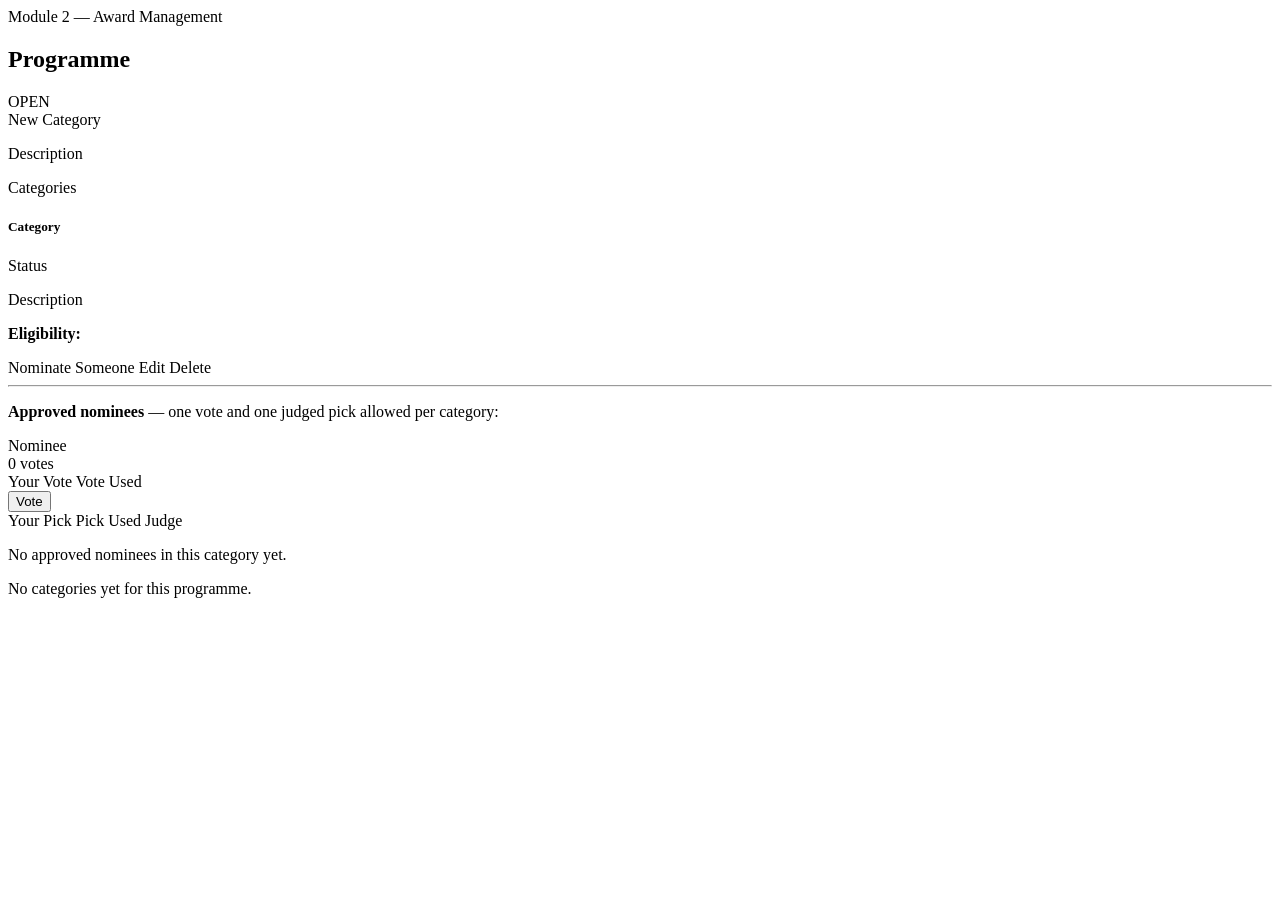
<file: src/main/resources/templates/awards/view.html>
<!DOCTYPE html>
<html lang="en" xmlns:th="http://www.thymeleaf.org" data-bs-theme="dark">
<head th:replace="~{fragments/head :: head(${programme.name})}"></head>
<body>
<div th:replace="~{fragments/nav :: nav}"></div>

<div class="container py-5">
    <div class="d-flex justify-content-between align-items-start mb-2">
        <div>
            <div class="page-eyebrow">Module 2 — Award Management</div>
            <h2 class="mb-1" th:text="${programme.name}">Programme</h2>
            <span class="badge-status" th:classappend="'badge-' + ${#strings.toLowerCase(programme.status)}" th:text="${programme.status}">OPEN</span>
        </div>
        <a th:href="@{'/awards/' + ${programme.id} + '/categories/new'}" class="btn btn-gold"
           th:if="${session.loggedInUser != null and session.loggedInUser.hasPermission(T(com.sliit.awardvote.user.model.Permission).MANAGE_AWARDS)}">
            <i class="bi bi-plus-circle me-1"></i>New Category
        </a>
    </div>
    <p class="text-muted" th:text="${programme.description}">Description</p>

    <div class="ledger-rule"><span><i class="bi bi-collection me-1"></i>Categories</span></div>
    <div class="row g-4">
        <div class="col-md-6" th:each="c : ${categories}">
            <div class="av-card p-3 h-100">
                <div class="d-flex justify-content-between">
                    <h5 th:text="${c.name}">Category</h5>
                    <span class="badge-status" th:classappend="${c.votingOpen} ? 'badge-open' : 'badge-closed'"
                          th:text="${c.votingOpen} ? 'Voting Open' : 'Voting Closed'">Status</span>
                </div>
                <p class="text-muted small" th:text="${c.description}">Description</p>
                <p class="small"><strong>Eligibility:</strong> <span th:text="${c.eligibilityCriteria}"></span></p>
                <div class="d-flex gap-2 mt-2">
                    <a th:href="@{'/nominations/new'}" class="btn btn-outline-navy btn-sm"><i class="bi bi-clipboard-plus me-1"></i>Nominate Someone</a>
                    <a th:href="@{'/categories/' + ${c.id} + '/edit'}" class="btn btn-outline-secondary btn-sm"
                       th:if="${session.loggedInUser != null and session.loggedInUser.hasPermission(T(com.sliit.awardvote.user.model.Permission).MANAGE_AWARDS)}"><i class="bi bi-pencil me-1"></i>Edit</a>
                    <a th:href="@{'/categories/' + ${c.id} + '/delete'}" class="btn btn-outline-danger btn-sm"
                       onclick="return confirm('Delete this category?')"
                       th:if="${session.loggedInUser != null and session.loggedInUser.hasPermission(T(com.sliit.awardvote.user.model.Permission).MANAGE_AWARDS)}"><i class="bi bi-trash me-1"></i>Delete</a>
                </div>
                <hr>
                <p class="small mb-1"><strong>Approved nominees</strong>
                    <span class="text-muted">— one vote and one judged pick allowed per category</span>:</p>

                <div th:each="n : ${approvedByCategory.get(c.id)}"
                     class="d-flex justify-content-between align-items-center py-2"
                     style="border-bottom:1px solid var(--border-faint);">
                    <div>
                        <a th:href="@{'/nominations/' + ${n.id}}" class="small fw-semibold text-decoration-none" th:text="${n.nomineeName}">Nominee</a>
                        <div class="text-muted small"><span th:text="${n.voteCount}">0</span> votes</div>
                        <div class="vote-bar-track" style="max-width:140px;">
                            <div class="vote-bar-fill" th:attr="data-width=${n.voteSharePercent}"></div>
                        </div>
                    </div>

                    <!-- logged-out / non public-user visitors just see the vote count above -->

                    <!-- public user: already voted for THIS nominee -->
                    <span class="badge-status badge-approved" th:if="${myVotes != null and myVotes.get(c.id) == n.id}">
                        <i class="bi bi-check-circle-fill me-1"></i>Your Vote
                    </span>

                    <!-- public user: already voted for a DIFFERENT nominee in this category -->
                    <span class="badge-status badge-closed" th:if="${myVotes != null and myVotes.get(c.id) != null and myVotes.get(c.id) != n.id}">
                        Vote Used
                    </span>

                    <!-- public user: no vote cast yet in this category and voting is open -->
                    <form th:if="${myVotes != null and myVotes.get(c.id) == null and c.votingOpen}"
                          th:action="@{'/nominations/' + ${n.id} + '/vote'}" method="post">
                        <button type="submit" class="btn btn-sm btn-gold"><i class="bi bi-hand-thumbs-up-fill me-1"></i>Vote</button>
                    </form>

                    <!-- judge: already picked THIS nominee -->
                    <span class="badge-status badge-approved" th:if="${myJudgments != null and myJudgments.get(c.id) == n.id}">
                        <i class="bi bi-star-fill me-1"></i>Your Pick
                    </span>

                    <!-- judge: already picked a DIFFERENT nominee in this category -->
                    <span class="badge-status badge-closed" th:if="${myJudgments != null and myJudgments.get(c.id) != null and myJudgments.get(c.id) != n.id}">
                        Pick Used
                    </span>

                    <!-- judge: no pick yet and judging is enabled for this category -->
                    <a th:if="${myJudgments != null and myJudgments.get(c.id) == null and c.judgingEnabled}"
                       th:href="@{'/nominations/' + ${n.id}}" class="btn btn-sm btn-gold"><i class="bi bi-star-fill me-1"></i>Judge</a>
                </div>

                <div class="empty-state py-3" th:if="${#lists.isEmpty(approvedByCategory.get(c.id))}">
                    <i class="bi bi-person-x"></i>
                    <p class="mb-0 small">No approved nominees in this category yet.</p>
                </div>
            </div>
        </div>
        <div class="col-12" th:if="${#lists.isEmpty(categories)}">
            <div class="empty-state"><i class="bi bi-collection"></i><p>No categories yet for this programme.</p></div>
        </div>
    </div>

    <div th:replace="~{notifications/award-feedback :: awardFeedbackSection}"></div>
</div>

<div th:replace="~{fragments/footer :: footer}"></div>
<script src="https://cdn.jsdelivr.net/npm/bootstrap@5.3.3/dist/js/bootstrap.bundle.min.js"></script>
<script th:src="@{/js/app.js}"></script>
</body>
</html>
</file>
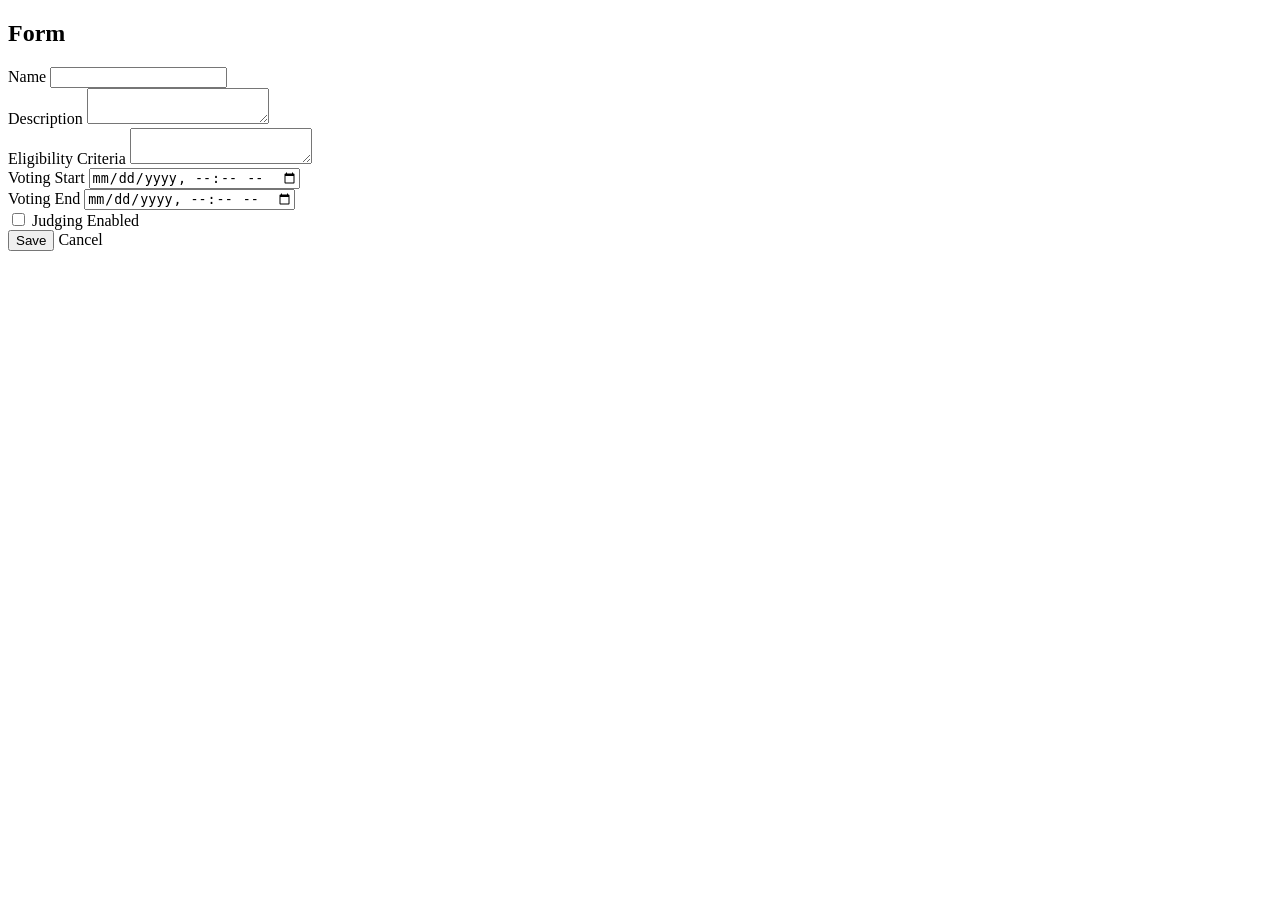
<file: src/main/resources/templates/categories/form.html>
<!DOCTYPE html>
<html lang="en" xmlns:th="http://www.thymeleaf.org" data-bs-theme="dark">
<head th:replace="~{fragments/head :: head('Category Form')}"></head>
<body>
<div th:replace="~{fragments/nav :: nav}"></div>

<div class="container py-5" style="max-width:640px;">
    <h2 class="mb-4" th:text="${category.id} != null ? 'Edit Category' : 'New Category'">Form</h2>
    <div class="av-card p-4">
        <form th:action="@{/categories/save}" th:object="${category}" method="post">
            <input type="hidden" th:field="*{id}">
            <input type="hidden" name="programmeId" th:value="${category.awardProgramme.id}">
            <div class="mb-3">
                <label class="form-label">Name</label>
                <input type="text" th:field="*{name}" class="form-control" required>
            </div>
            <div class="mb-3">
                <label class="form-label">Description</label>
                <textarea th:field="*{description}" class="form-control" rows="2"></textarea>
            </div>
            <div class="mb-3">
                <label class="form-label">Eligibility Criteria</label>
                <textarea th:field="*{eligibilityCriteria}" class="form-control" rows="2"></textarea>
            </div>
            <div class="row">
                <div class="col-md-6 mb-3">
                    <label class="form-label">Voting Start</label>
                    <input type="datetime-local" th:field="*{votingStart}" class="form-control">
                </div>
                <div class="col-md-6 mb-3">
                    <label class="form-label">Voting End</label>
                    <input type="datetime-local" th:field="*{votingEnd}" class="form-control">
                </div>
            </div>
            <div class="form-check mb-3">
                <input type="checkbox" th:field="*{judgingEnabled}" class="form-check-input">
                <label class="form-check-label">Judging Enabled</label>
            </div>
            <button type="submit" class="btn btn-navy"><i class="bi bi-check-lg me-1"></i>Save</button>
            <a th:href="@{'/awards/' + ${category.awardProgramme.id}}" class="btn btn-outline-secondary"><i class="bi bi-x-lg me-1"></i>Cancel</a>
        </form>
    </div>
</div>

<div th:replace="~{fragments/footer :: footer}"></div>
<script src="https://cdn.jsdelivr.net/npm/bootstrap@5.3.3/dist/js/bootstrap.bundle.min.js"></script>
<script th:src="@{/js/app.js}"></script>
</body>
</html>
</file>
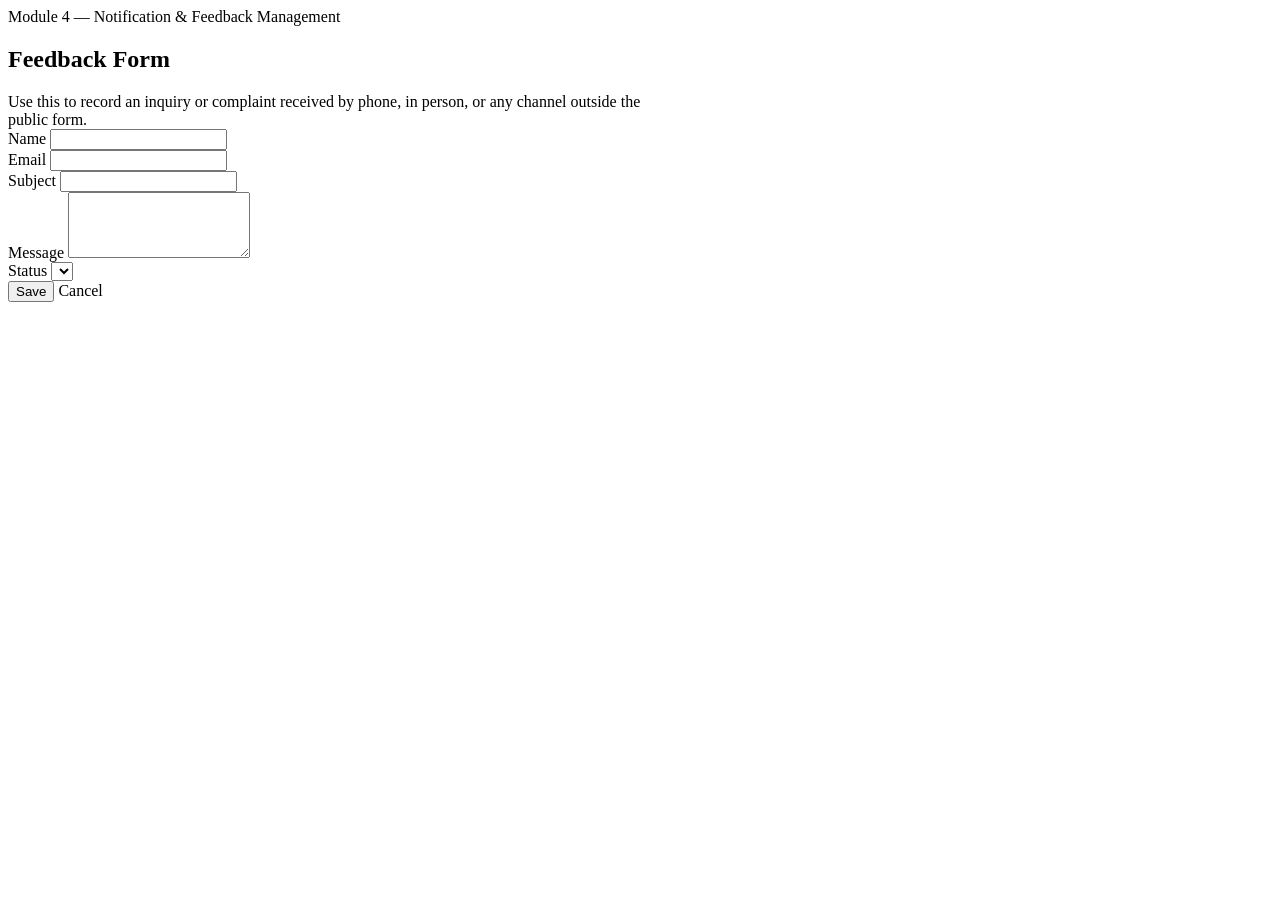
<file: src/main/resources/templates/feedback/form.html>
<!DOCTYPE html>
<html lang="en" xmlns:th="http://www.thymeleaf.org" data-bs-theme="dark">
<head th:replace="~{fragments/head :: head(${feedback.id} != null ? 'Edit Feedback' : 'Log Feedback')}"></head>
<body>
<div th:replace="~{fragments/nav :: nav}"></div>

<div class="container py-5" style="max-width:640px;">
    <div class="page-eyebrow">Module 4 — Notification &amp; Feedback Management</div>
    <h2 class="mb-4">
        <i class="bi bi-chat-dots me-2"></i>
        <span th:text="${feedback.id} != null ? 'Edit Feedback' : 'Log Feedback'">Feedback Form</span>
    </h2>

    <div class="alert alert-info py-2" th:if="${feedback.id} == null">
        <i class="bi bi-info-circle me-1"></i>Use this to record an inquiry or complaint received by phone, in person, or any channel outside the public form.
    </div>

    <div class="av-card p-4">
        <form th:action="${feedback.id} != null ? @{'/feedback/' + ${feedback.id} + '/update'} : @{/feedback/create}"
              th:object="${feedback}" method="post">
            <div class="row">
                <div class="col-md-6 mb-3">
                    <label class="form-label">Name</label>
                    <input type="text" th:field="*{name}" class="form-control" required>
                </div>
                <div class="col-md-6 mb-3">
                    <label class="form-label">Email</label>
                    <input type="email" th:field="*{email}" class="form-control" required>
                </div>
            </div>
            <div class="mb-3">
                <label class="form-label">Subject</label>
                <input type="text" th:field="*{subject}" class="form-control">
            </div>
            <div class="mb-3">
                <label class="form-label">Message</label>
                <textarea th:field="*{message}" class="form-control" rows="4" required></textarea>
            </div>
            <div class="mb-4" th:if="${canManageStatus}">
                <label class="form-label">Status</label>
                <select name="status" class="form-select">
                    <option th:each="s : ${statuses}" th:value="${s}" th:text="${s}"
                            th:selected="${feedback.status == s or (feedback.status == null and s.name() == 'OPEN')}"></option>
                </select>
            </div>
            <button type="submit" class="btn btn-navy"><i class="bi bi-check-lg me-1"></i>Save</button>
            <a th:href="@{/feedback}" class="btn btn-outline-secondary"><i class="bi bi-x-lg me-1"></i>Cancel</a>
        </form>
    </div>
</div>

<div th:replace="~{fragments/footer :: footer}"></div>
<script src="https://cdn.jsdelivr.net/npm/bootstrap@5.3.3/dist/js/bootstrap.bundle.min.js"></script>
<script th:src="@{/js/app.js}"></script>
</body>
</html>
</file>
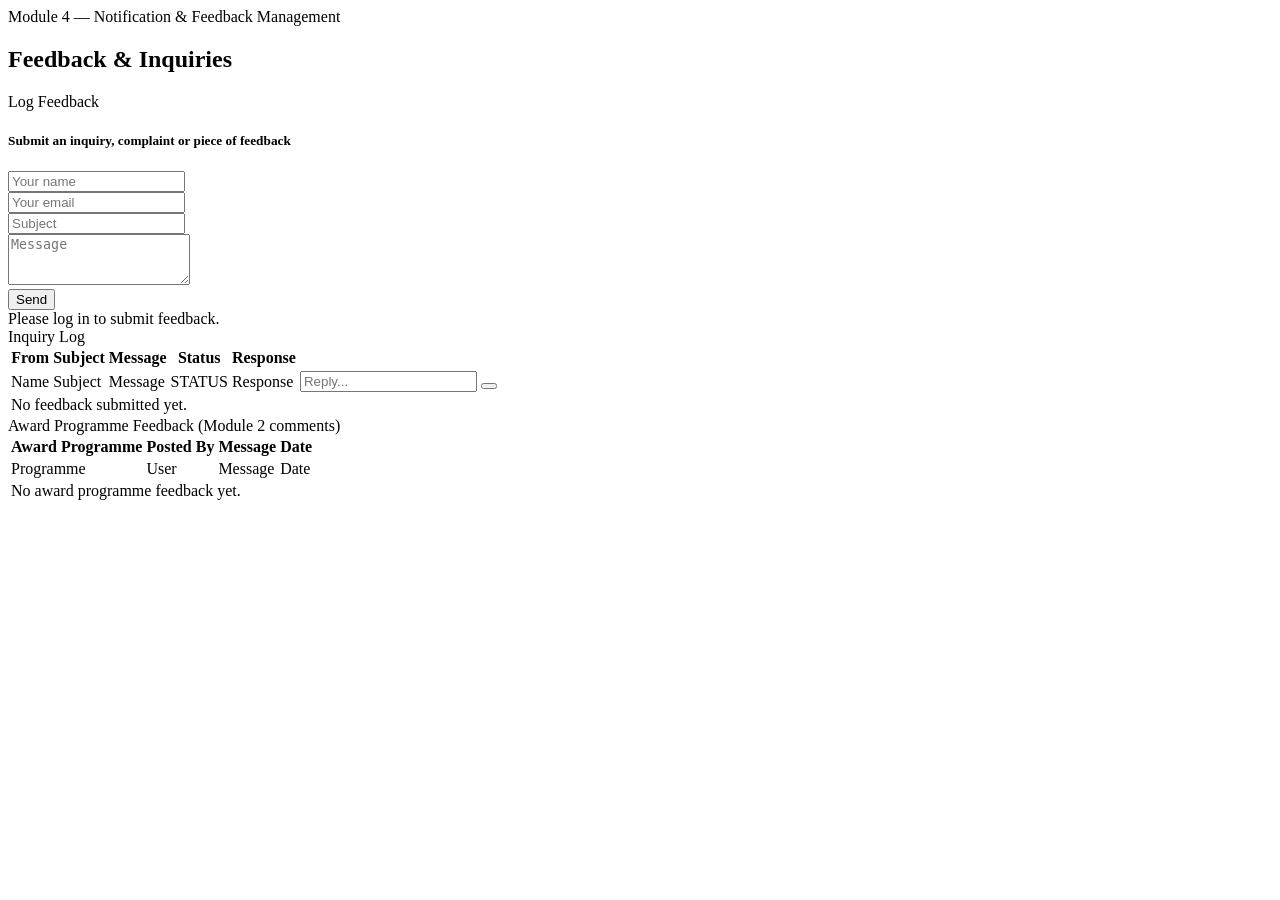
<file: src/main/resources/templates/feedback/list.html>
<!DOCTYPE html>
<html lang="en" xmlns:th="http://www.thymeleaf.org" data-bs-theme="dark">
<head th:replace="~{fragments/head :: head('Feedback & Inquiries')}"></head>
<body>
<div th:replace="~{fragments/nav :: nav}"></div>

<div class="container py-5">
    <div class="d-flex justify-content-between align-items-start flex-wrap gap-2">
        <div>
            <div class="page-eyebrow">Module 4 — Notification &amp; Feedback Management</div>
            <h2 class="mb-4"><i class="bi bi-chat-dots me-2"></i>Feedback &amp; Inquiries</h2>
        </div>
        <a th:href="@{/feedback/new}" class="btn btn-gold"
           th:if="${session.loggedInUser != null and session.loggedInUser.hasPermission(T(com.sliit.awardvote.user.model.Permission).HANDLE_FEEDBACK)}">
            <i class="bi bi-plus-circle me-1"></i>Log Feedback
        </a>
    </div>

    <div class="av-card p-4 mb-4" th:if="${session.loggedInUser != null}">
        <h5>Submit an inquiry, complaint or piece of feedback</h5>
        <form th:action="@{/feedback/submit}" th:object="${newFeedback}" method="post" class="row g-2">
            <div class="col-md-4"><input type="text" th:field="*{name}" class="form-control" placeholder="Your name" required></div>
            <div class="col-md-4"><input type="email" th:field="*{email}" class="form-control" placeholder="Your email" required></div>
            <div class="col-md-4"><input type="text" th:field="*{subject}" class="form-control" placeholder="Subject"></div>
            <div class="col-12"><textarea th:field="*{message}" class="form-control" rows="3" placeholder="Message" required></textarea></div>
            <div class="col-12"><button type="submit" class="btn btn-navy"><i class="bi bi-send me-1"></i>Send</button></div>
        </form>
    </div>
    <div class="alert alert-warning" th:if="${session.loggedInUser == null}">
        Please <a th:href="@{/login}">log in</a> to submit feedback.
    </div>

    <div class="ledger-rule"><span>Inquiry Log</span></div>
    <div class="table-responsive av-card">
        <table class="table table-ledger mb-0 align-middle">
            <thead><tr><th>From</th><th>Subject</th><th>Message</th><th>Status</th><th>Response</th>
                <th th:if="${session.loggedInUser != null}"></th>
            </tr></thead>
            <tbody>
            <tr th:each="f : ${feedbackItems}"
                th:with="isStaff=${session.loggedInUser != null and session.loggedInUser.hasPermission(T(com.sliit.awardvote.user.model.Permission).HANDLE_FEEDBACK)},
                         isOwner=${session.loggedInUser != null and f.submittedBy != null and f.submittedBy.id == session.loggedInUser.id}">
                <td th:text="${f.name}">Name</td>
                <td th:text="${f.subject}">Subject</td>
                <td th:text="${f.message}">Message</td>
                <td><span class="badge-status" th:classappend="'badge-' + ${#strings.toLowerCase(f.status)}" th:text="${f.status}">STATUS</span></td>
                <td th:text="${f.response} ?: '-'">Response</td>
                <td th:if="${isStaff or isOwner}">
                    <div class="d-flex flex-wrap gap-1">
                        <form th:if="${isStaff}" th:action="@{'/feedback/' + ${f.id} + '/respond'}" method="post" class="d-flex gap-1">
                            <input type="text" name="response" class="form-control form-control-sm" placeholder="Reply...">
                            <button type="submit" class="btn btn-sm btn-outline-navy"><i class="bi bi-send"></i></button>
                        </form>
                        <a th:href="@{'/feedback/' + ${f.id} + '/edit'}" class="btn btn-sm btn-outline-secondary"><i class="bi bi-pencil"></i></a>
                        <a th:href="@{'/feedback/' + ${f.id} + '/delete'}" class="btn btn-sm btn-outline-danger"
                           onclick="return confirm('Delete this feedback entry?')"><i class="bi bi-trash"></i></a>
                    </div>
                </td>
            </tr>
            <tr th:if="${#lists.isEmpty(feedbackItems)}"><td colspan="6" class="text-center text-muted py-4"><i class="bi bi-inbox fs-3 d-block mb-2"></i>No feedback submitted yet.</td></tr>
            </tbody>
        </table>
    </div>

    <div th:if="${awardFeedbackItems != null}">
        <div class="ledger-rule mt-4"><span><i class="bi bi-trophy me-1"></i>Award Programme Feedback (Module 2 comments)</span></div>
        <div class="table-responsive av-card">
            <table class="table table-ledger mb-0 align-middle">
                <thead><tr><th>Award Programme</th><th>Posted By</th><th>Message</th><th>Date</th><th></th></tr></thead>
                <tbody>
                <tr th:each="af : ${awardFeedbackItems}">
                    <td><a th:href="@{'/awards/' + ${af.awardProgramme.id}}" th:text="${af.awardProgramme.name}">Programme</a></td>
                    <td th:text="${af.user != null ? af.user.fullName : 'User'}">User</td>
                    <td th:text="${af.message}">Message</td>
                    <td class="text-muted small" th:text="${#temporals.format(af.createdAt, 'dd MMM yyyy, HH:mm')}">Date</td>
                    <td>
                        <a th:href="@{'/awards/feedback/' + ${af.id} + '/delete'(from='admin')}" class="btn btn-sm btn-outline-danger"
                           onclick="return confirm('Remove this feedback?')"><i class="bi bi-trash"></i></a>
                    </td>
                </tr>
                <tr th:if="${#lists.isEmpty(awardFeedbackItems)}"><td colspan="5" class="text-center text-muted py-4"><i class="bi bi-inbox fs-3 d-block mb-2"></i>No award programme feedback yet.</td></tr>
                </tbody>
            </table>
        </div>
    </div>
</div>

<div th:replace="~{fragments/footer :: footer}"></div>
<script src="https://cdn.jsdelivr.net/npm/bootstrap@5.3.3/dist/js/bootstrap.bundle.min.js"></script>
<script th:src="@{/js/app.js}"></script>
</body>
</html>
</file>
